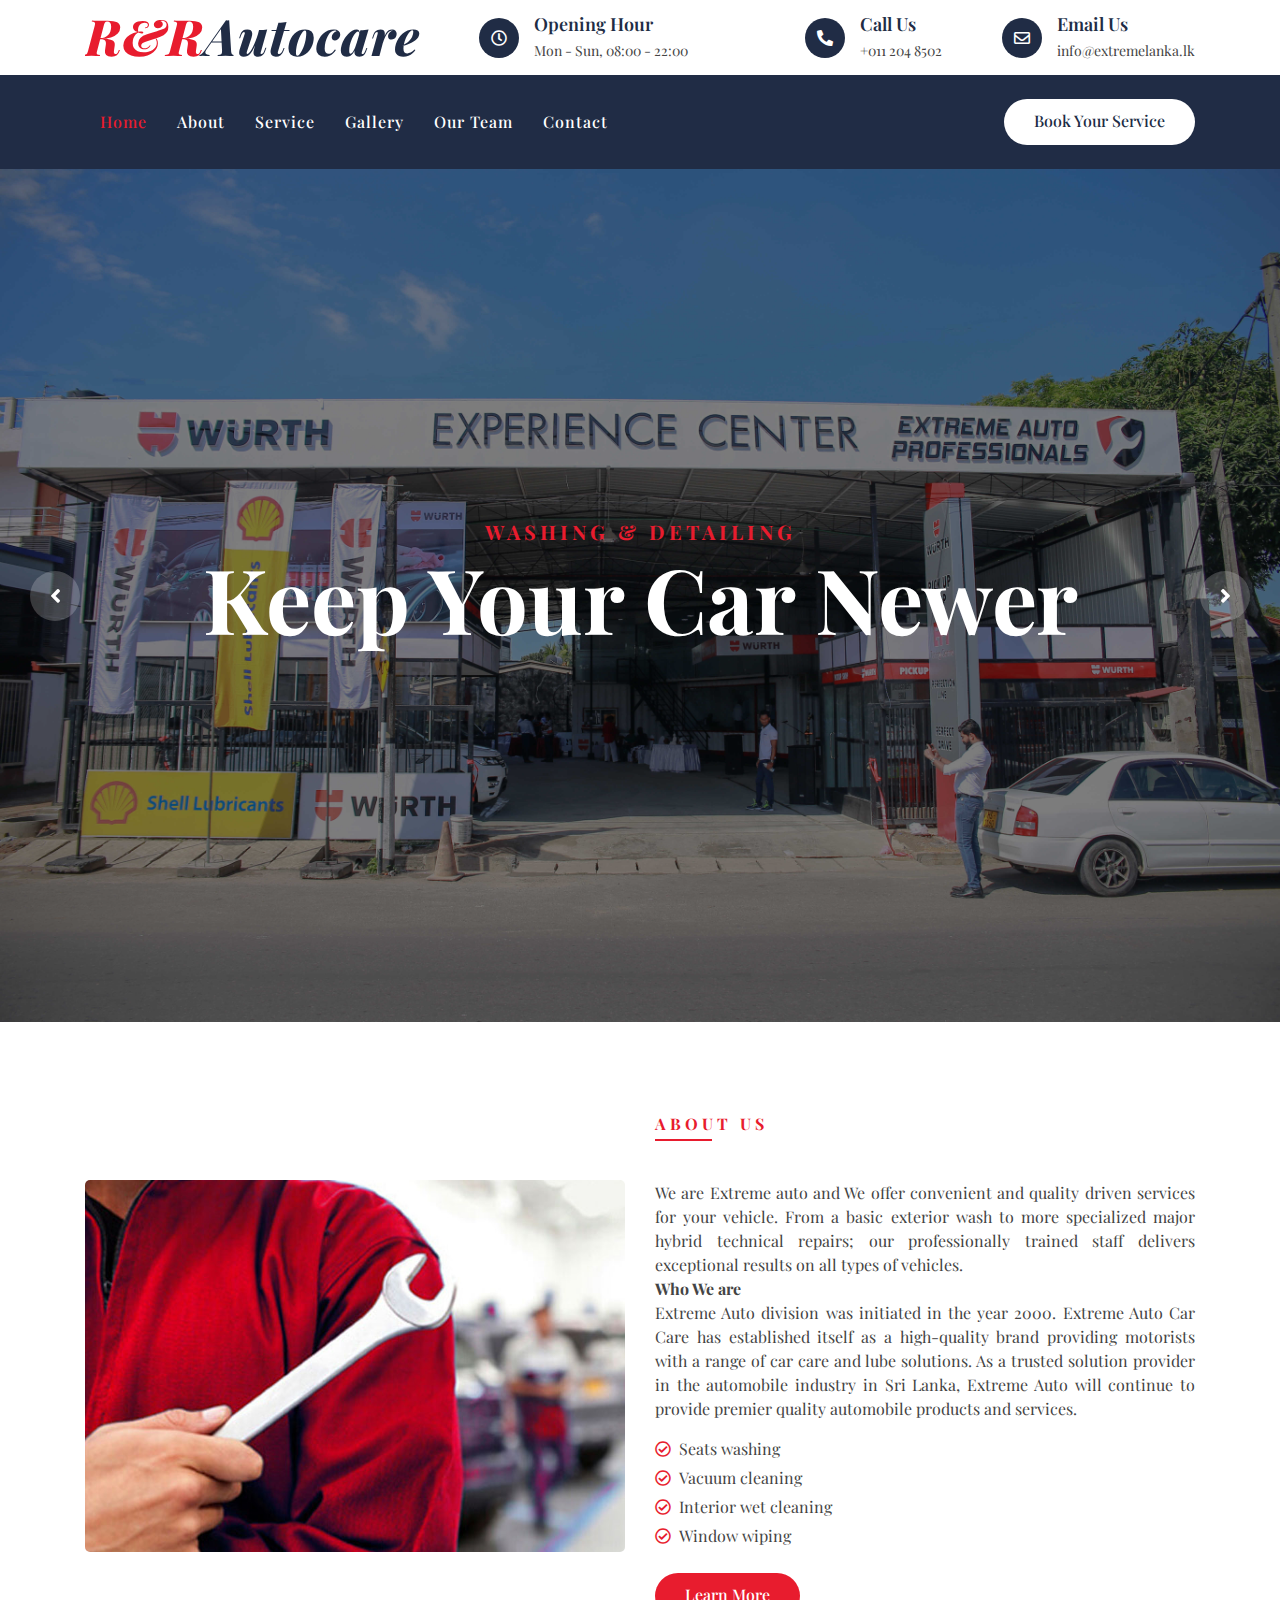
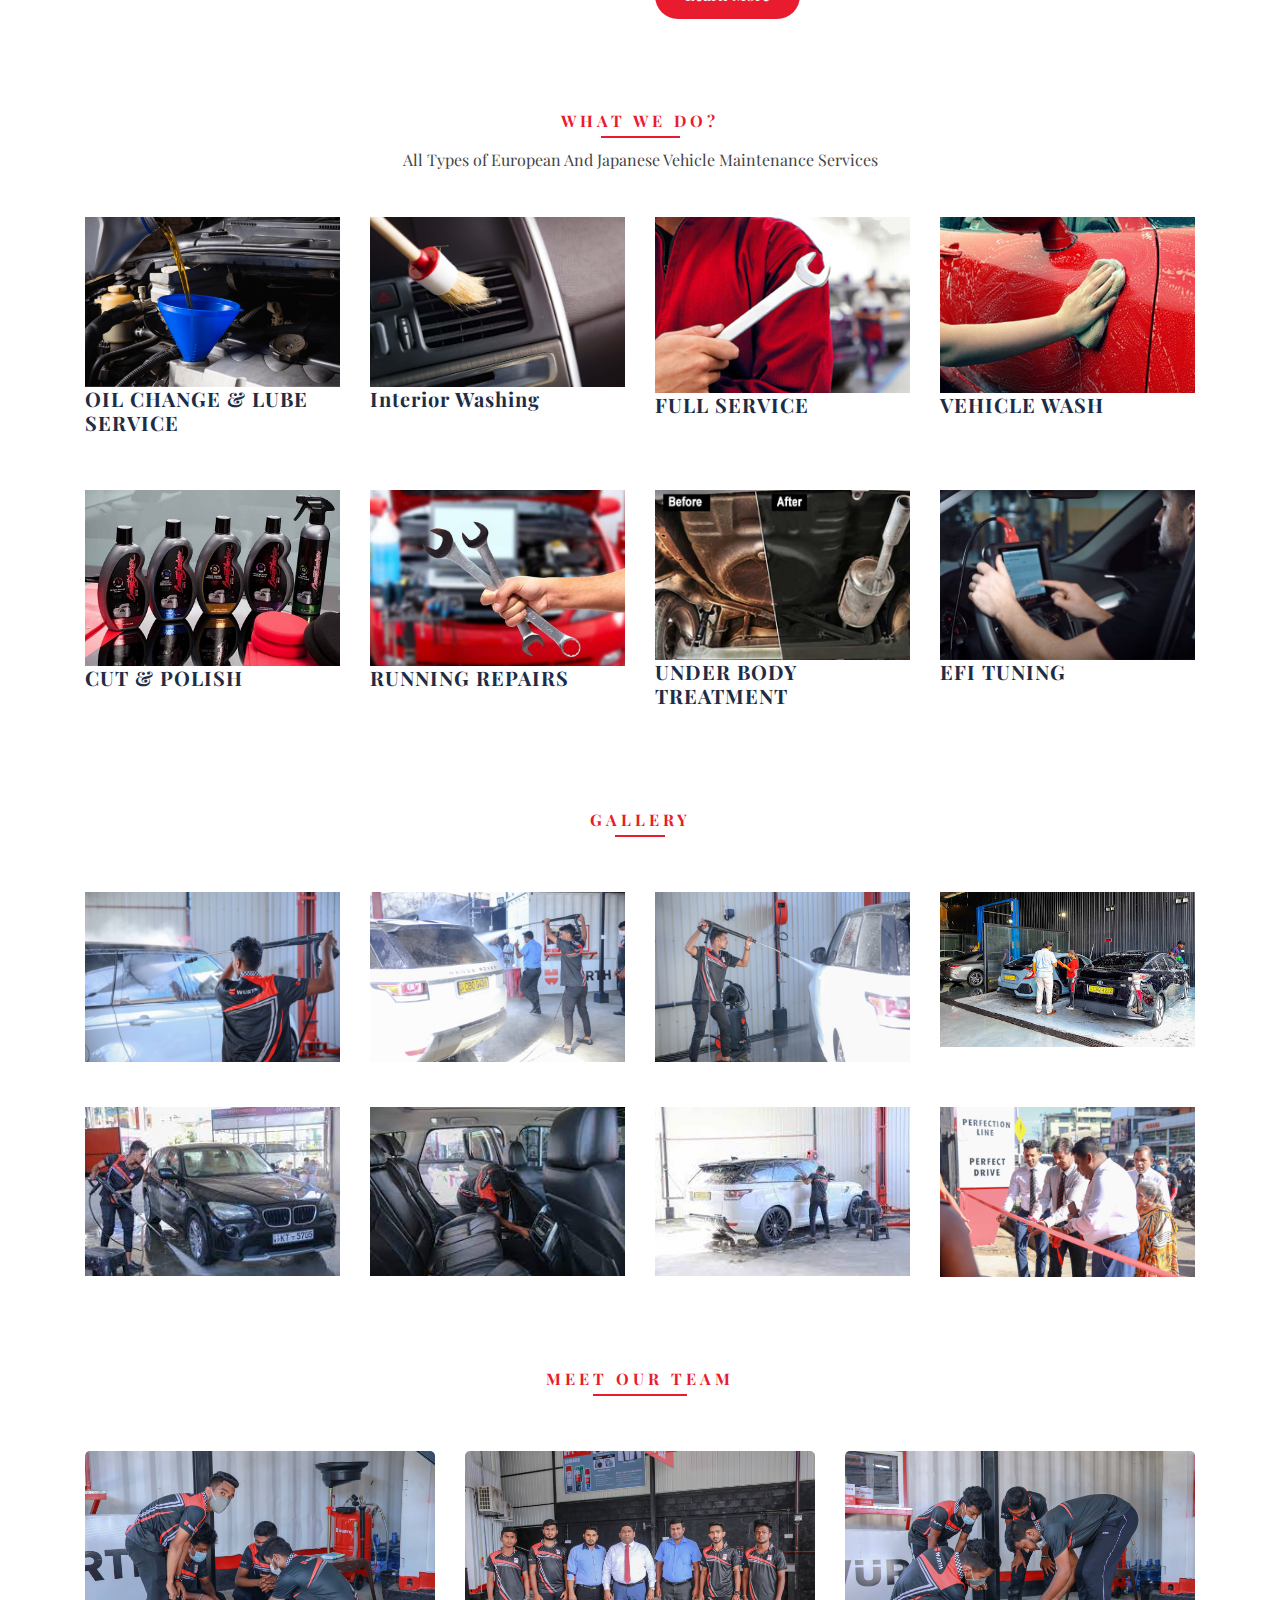
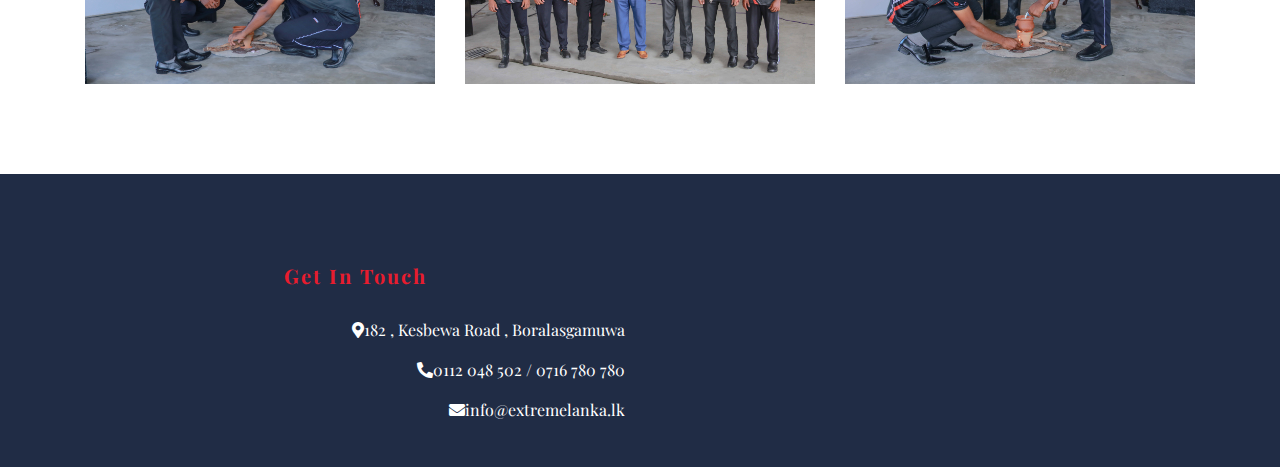
<file: app/public/index.html>
<!DOCTYPE html>
<html lang="en">
    <head>
        <meta charset="utf-8">
        <title>R&R Autocare - Car Wash Management System</title>
        <meta content="width=device-width, initial-scale=1.0" name="viewport">
        <meta content="Free Website Template" name="keywords">
        <meta content="Free Website Template" name="description">

        <!-- Favicon -->
        <link href="img/favicon.ico" rel="icon">

        <!-- Google Font -->
        <link href="https://fonts.googleapis.com/css2?family=Playfair+Display&display=swap" rel="stylesheet"> 
        
        <!-- CSS Libraries -->
        <link href="https://stackpath.bootstrapcdn.com/bootstrap/4.4.1/css/bootstrap.min.css" rel="stylesheet">
        <link href="https://cdnjs.cloudflare.com/ajax/libs/font-awesome/5.10.0/css/all.min.css" rel="stylesheet">
        <link href="lib/flaticon/font/flaticon.css" rel="stylesheet">
        <link href="lib/animate/animate.min.css" rel="stylesheet">
        <link href="lib/owlcarousel/assets/owl.carousel.min.css" rel="stylesheet">

        <!-- Template Stylesheet -->
        <link href="css/style.css" rel="stylesheet">
    </head>

    <body>
        <!-- Top Bar Start -->
        <div class="top-bar">
            <div class="container">
                <div class="row align-items-center">
                    <div class="col-lg-4 col-md-12">
                        <div class="logo">
                            <a href="index.html">
                                <h1>R&R<span>Autocare</span></h1>
                            </a>
                        </div>
                    </div>
                    <div class="col-lg-8 col-md-7 d-none d-lg-block">
                        <div class="row">
                            <div class="col-4">
                                <div class="top-bar-item">
                                    <div class="top-bar-icon">
                                        <i class="far fa-clock"></i>
                                    </div>
                                    <div class="top-bar-text">
                                        <h3>Opening Hour</h3>
                                        <p>Mon - Sun, 08:00 - 22:00</p>
                                    </div>
                                </div>
                            </div>
                            <div class="col-4">
                                <div class="top-bar-item">
                                    <div class="top-bar-icon">
                                        <i class="fa fa-phone-alt"></i>
                                    </div>
                                    <div class="top-bar-text">
                                        <h3>Call Us</h3>
                                        <p>+011 204 8502</p>
                                    </div>
                                </div>
                            </div>
                            <div class="col-4">
                                <div class="top-bar-item">
                                    <div class="top-bar-icon">
                                        <i class="far fa-envelope"></i>
                                    </div>
                                    <div class="top-bar-text">
                                        <h3>Email Us</h3>
                                        <p>info@extremelanka.lk</p>
                                    </div>
                                </div>
                            </div>
                        </div>
                    </div>
                </div>
            </div>
        </div>
        <!-- Top Bar End -->

        <!-- Nav Bar Start -->
        <div class="nav-bar">
            <div class="container">
                <nav class="navbar navbar-expand-lg bg-dark navbar-dark">
                    <a href="#" class="navbar-brand">MENU</a>
                    <button type="button" class="navbar-toggler" data-toggle="collapse" data-target="#navbarCollapse">
                        <span class="navbar-toggler-icon"></span>
                    </button>

                    <div class="collapse navbar-collapse justify-content-between" id="navbarCollapse">
                        <div class="navbar-nav mr-auto">
                            <a href="index.html" class="nav-item nav-link active">Home</a>
                            <a href="about.html" class="nav-item nav-link">About</a>
                            <a href="service.html" class="nav-item nav-link">Service</a>
                            <a href="gallery.html" class="nav-item nav-link">Gallery</a>
                            <a href="our_team.html" class="nav-item nav-link">Our Team</a>
                            <a href="contact.html" class="nav-item nav-link">Contact</a>
                        </div>
                        <div class="ml-auto">
                            <a class="btn btn-custom" href="lastone/index2.php">Book Your Service</a>
                        </div>
                    </div>
                </nav>
            </div>
        </div>
        <!-- Nav Bar End -->


        <!-- Carousel Start -->
        <div class="carousel">
            <div class="container-fluid">
                <div class="owl-carousel">
                    <div class="carousel-item">
                        <div class="carousel-img">
                            <img src="img/frontview.jpg" alt="Image">
                        </div>
                        <div class="carousel-text">
                            <h3>Washing & Detailing</h3>
                            <h1>Keep your Car Newer</h1>
                       
                        </div>
                    </div>
                    <div class="carousel-item">
                        <div class="carousel-img">
                            <img src="img/frontview-2.jpg" alt="Image">
                        </div>
                        <div class="carousel-text">
                            <h3>Washing & Detailing</h3>
                            <h1>Quality service for you</h1>
                      
                        </div>
                    </div>
                    <div class="carousel-item">
                        <div class="carousel-img">
                            <img src="img/frontview-3.jpg" alt="Image">
                        </div>
                        <div class="carousel-text">
                            <h3>Washing & Detailing</h3>
                            <h1>Exterior & Interior Washing</h1>
                    
                        </div>
                    </div>
                </div>
            </div>
        </div>
        <!-- Carousel End -->
        

        <!-- About Start -->
        <div class="about">
            <div class="container">
                <div class="row align-items-center">
                    <div class="col-lg-6">
                        <div class="about-img">
                            <img src="img/about.jpg" alt="Image">
                        </div>
                    </div>
                    <div class="col-lg-6">
                        <div class="section-header text-left">
                            <p>About Us</p>
                            <!--<h2>car washing and detailing</h2>-->
                        </div>
                        <div class="about-content">
                            <p align="justify">
                                We are Extreme auto and We offer convenient and quality driven services for your vehicle. From a basic exterior wash to more specialized major hybrid technical repairs; our professionally trained staff delivers exceptional results on all types of vehicles.<br>
                                <b>Who We are</b><br>
                                Extreme Auto division was initiated in the year 2000. Extreme Auto Car Care has established itself as a high-quality brand providing motorists with a range of car care and lube solutions. As a trusted solution provider in the automobile industry in Sri Lanka, Extreme Auto will continue to provide premier quality automobile products and services.</p>
                            <ul>
                                <li><i class="far fa-check-circle"></i>Seats washing</li>
                                <li><i class="far fa-check-circle"></i>Vacuum cleaning</li>
                                <li><i class="far fa-check-circle"></i>Interior wet cleaning</li>
                                <li><i class="far fa-check-circle"></i>Window wiping</li>
                            </ul>
                            <a class="btn btn-custom" href="">Learn More</a>
                        </div>
                    </div>
                </div>
            </div>
        </div>
        <!-- About End -->


        <!-- Service Start -->
        <div class="service">
            <div class="container">
                <div class="section-header text-center">
                    <p>What We Do?</p><br>
                    All Types of European And Japanese Vehicle Maintenance Services
                </div>
                <div class="row">
                    <div class="col-lg-3 col-md-6">
                        <div class="service-item">
                            <img src="img/oil.jpg">
                            <h3>OIL CHANGE & LUBE SERVICE</h3>
                        </div>
                    </div>
                    <div class="col-lg-3 col-md-6">
                        <div class="service-item">
                            <img src="img/interior.jpg">
                            <h3>Interior Washing</h3>
                        </div>
                    </div>
                    <div class="col-lg-3 col-md-6">
                        <div class="service-item">
                            <img src="img/features.jpg">
                            <h3>FULL SERVICE</h3>
                        </div>
                    </div>
                    <div class="col-lg-3 col-md-6">
                        <div class="service-item">
                            <img src="img/wash.jpg">
                            <h3>VEHICLE WASH</h3>
                        </div>
                    </div>
                    <div class="col-lg-3 col-md-6">
                        <div class="service-item">
                            <img src="img/service.jpg">
                            <h3>CUT & POLISH</h3>
                        </div>
                    </div>
                    <div class="col-lg-3 col-md-6">
                        <div class="service-item">
                            <img src="img/running.jpg">
                            <h3>RUNNING REPAIRS</h3>
                        </div>
                    </div>
                    <div class="col-lg-3 col-md-6">
                        <div class="service-item">
                            <img src="img/under.jpg">
                            <h3>UNDER BODY TREATMENT</h3>
                        </div>
                    </div>
                    <div class="col-lg-3 col-md-6">
                        <div class="service-item">
                            <img src="img/efi.jpg">
                            <h3>EFI TUNING</h3>
                        </div>
                    </div>
                </div>
            </div>
        </div>
        <!-- Service End -->


        <!-- Gallery Start -->
        <div class="service">
            <div class="container">
                <div class="section-header text-center">
                    <p>Gallery</p>
                </div>
                <div class="row">
                    <div class="col-lg-3 col-md-6">
                        <div class="service-item">
                            <img src="img/gallery1.jpg">
                        </div>
                    </div>
                    <div class="col-lg-3 col-md-6">
                        <div class="service-item">
                            <img src="img/gallery2.jpg">
                        </div>
                    </div>
                    <div class="col-lg-3 col-md-6">
                        <div class="service-item">
                            <img src="img/gallery3.jpg">
                        </div>
                    </div>
                    <div class="col-lg-3 col-md-6">
                        <div class="service-item">
                            <img src="img/gallery4.jpg">
                        </div>
                    </div>
                    <div class="col-lg-3 col-md-6">
                        <div class="service-item">
                            <img src="img/gallery5.jpg">
                        </div>
                    </div>
                    <div class="col-lg-3 col-md-6">
                        <div class="service-item">
                            <img src="img/gallery6.jpg">
                        </div>
                    </div>
                    <div class="col-lg-3 col-md-6">
                        <div class="service-item">
                            <img src="img/gallery7.jpg">
                        </div>
                    </div>
                    <div class="col-lg-3 col-md-7">
                        <div class="service-item">
                            <img src="img/gallery8.jpg">
                        </div>
                    </div>
                </div>
            </div>
        </div>
        <!-- Gallery End -->

        
        
        


        <!-- Team Start -->
        <div class="team">
            <div class="container">
                <div class="section-header text-center">
                    <p>Meet Our Team</p>
                    <!--<h2>Our Engineers & Workers</h2>-->
                </div>
                <div class="row">
                    <div class="col-lg-4 col-md-7">
                        <div class="team-item">
                            <div class="team-img">
                                <img src="img/team-1.jpg" alt="Team Image">
                            </div>
                        </div>
                    </div>
                    <div class="col-lg-4 col-md-7">
                        <div class="team-item">
                            <div class="team-img">
                                <img src="img/team-2.jpg" alt="Team Image">
                            </div>
                        </div>
                    </div>
                    <div class="col-lg-4 col-md-7">
                        <div class="team-item">
                            <div class="team-img">
                                <img src="img/team-3.jpg" alt="Team Image">
                            </div>
                        </div>
                    </div>
                </div>
            </div>
        </div>
        <!-- Team End -->
        
        
        

        <!-- Footer Start -->
        <div class="footer">
            <div class="container">
                <div class="row">
                    <div class="col-lg-6 col-md-12">
                        <div class="footer-contact">  
                            <h2  class="text-center">Get In Touch</h2>
                            <p class="text-right"><i class="fa fa-map-marker-alt"></i>182 , Kesbewa Road , Boralasgamuwa</p>
                            <p class="text-right"><i class="fa fa-phone-alt"></i>0112 048 502 / 0716 780 780</p>
                            <p class="text-right"><i class="fa fa-envelope"></i>info@extremelanka.lk</p>
                        </div>
                    </div>
                </div>
            </div>
        </div>
        <!-- Footer End -->
        
        <!-- Back to top button -->
        <a href="#" class="back-to-top"><i class="fa fa-chevron-up"></i></a>
        
        <!-- Pre Loader -->
        <div id="loader" class="show">
            <div class="loader"></div>
        </div>

        <!-- JavaScript Libraries -->
        <script src="https://code.jquery.com/jquery-3.4.1.min.js"></script>
        <script src="https://stackpath.bootstrapcdn.com/bootstrap/4.4.1/js/bootstrap.bundle.min.js"></script>
        <script src="lib/easing/easing.min.js"></script>
        <script src="lib/owlcarousel/owl.carousel.min.js"></script>
        <script src="lib/waypoints/waypoints.min.js"></script>
        <script src="lib/counterup/counterup.min.js"></script>
        
        <!-- Contact Javascript File -->
        <script src="mail/jqBootstrapValidation.min.js"></script>
        <script src="mail/contact.js"></script>

        <!-- Template Javascript -->
        <script src="js/main.js"></script>
    </body>
</html>
</file>
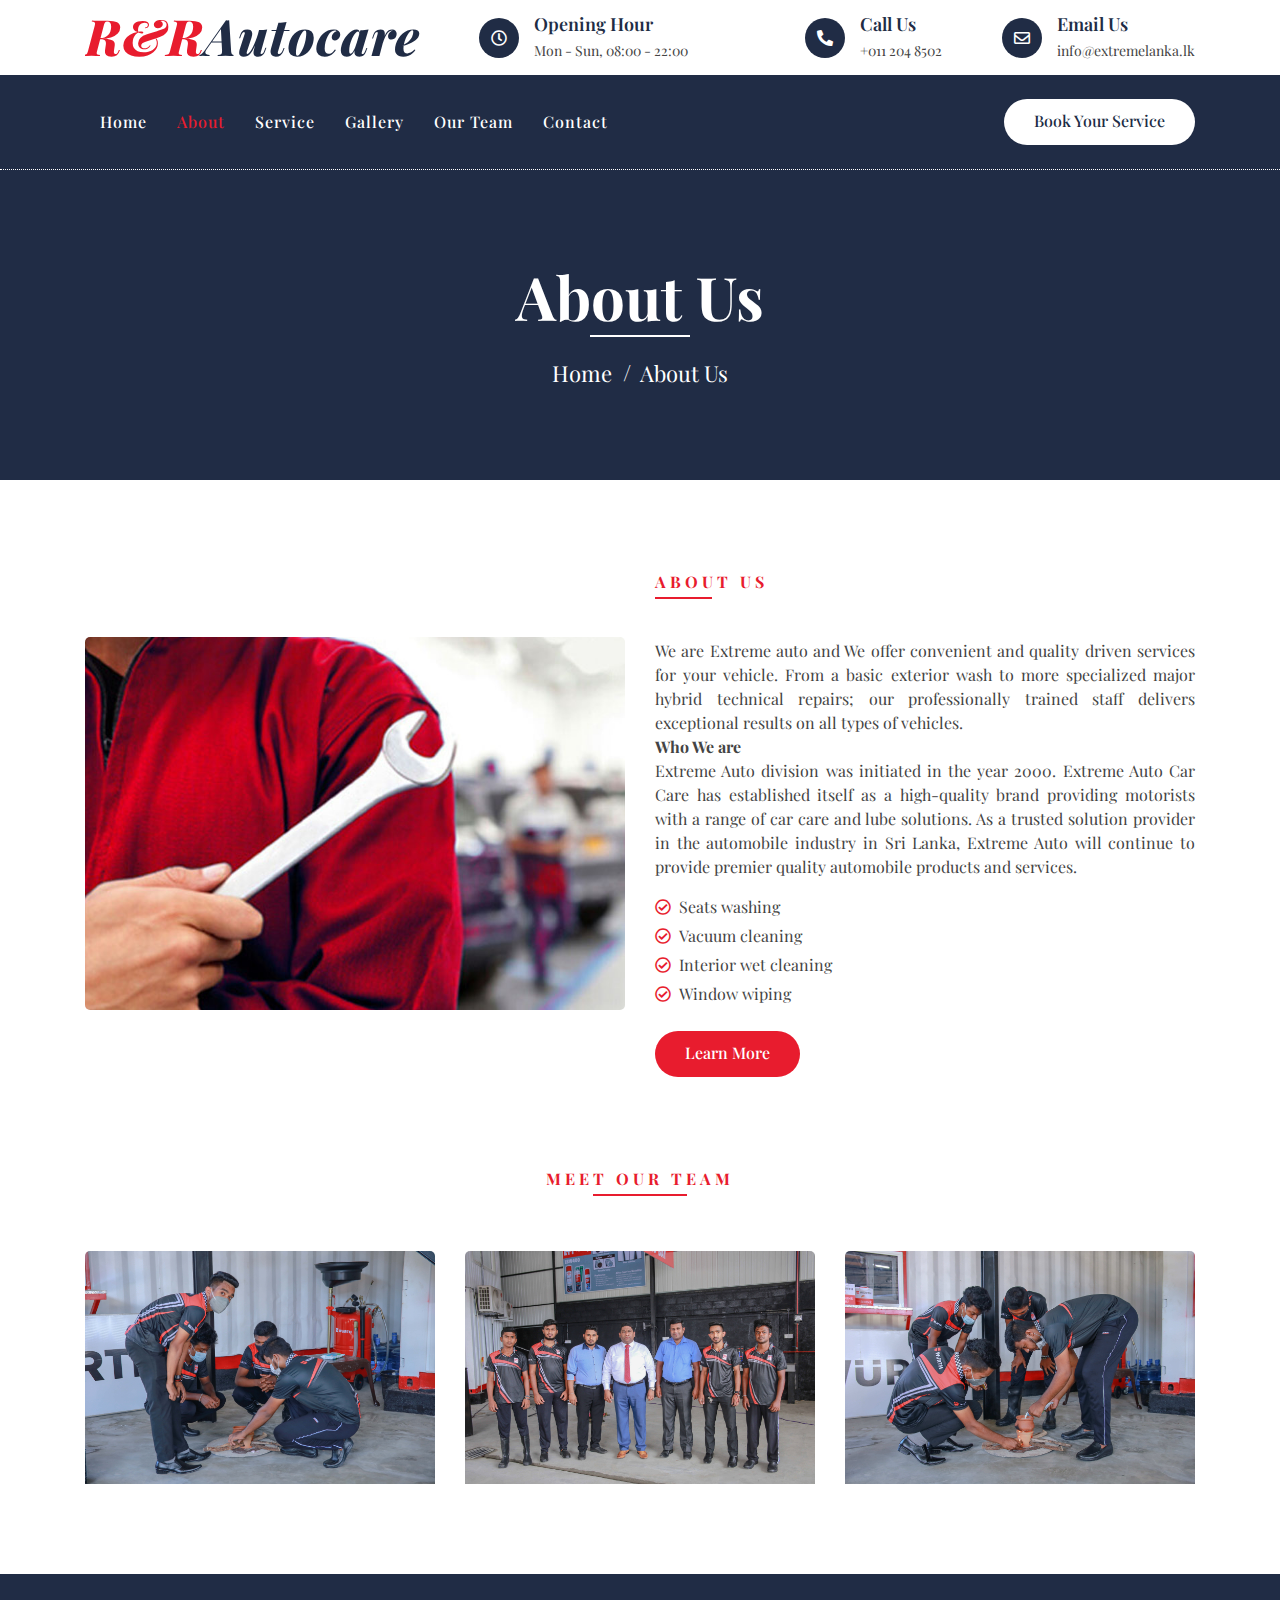
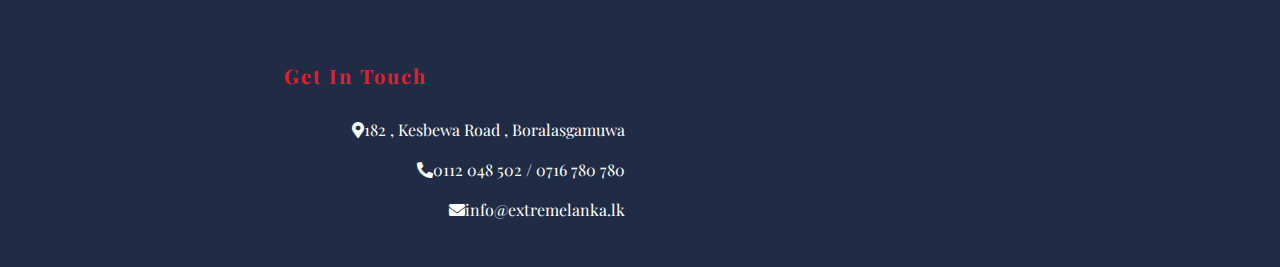
<file: app/public/about.html>
<!DOCTYPE html>
<html lang="en">
    <head>
        <meta charset="utf-8">
        <title>R&R Autocare - Car Wash Management System</title>
        <meta content="width=device-width, initial-scale=1.0" name="viewport">
        <meta content=" Website " name="keywords">
        <meta content=" Website " name="description">

        <!-- Favicon -->
        <link href="img/favicon.ico" rel="icon">

        <!-- Google Font -->
        <link href="https://fonts.googleapis.com/css2?family=Playfair+Display&display=swap" rel="stylesheet"> 
        
        <!-- CSS Libraries -->
        <link href="https://stackpath.bootstrapcdn.com/bootstrap/4.4.1/css/bootstrap.min.css" rel="stylesheet">
        <link href="https://cdnjs.cloudflare.com/ajax/libs/font-awesome/5.10.0/css/all.min.css" rel="stylesheet">
        <link href="lib/flaticon/font/flaticon.css" rel="stylesheet">
        <link href="lib/animate/animate.min.css" rel="stylesheet">
        <link href="lib/owlcarousel/assets/owl.carousel.min.css" rel="stylesheet">

        <!-- Stylesheet -->
        <link href="css/style.css" rel="stylesheet">
    </head>

    <body>
        <!-- Top Bar Start -->
        <div class="top-bar">
            <div class="container">
                <div class="row align-items-center">
                    <div class="col-lg-4 col-md-12">
                        <div class="logo">
                            <a href="index.html">
                                <h1>R&R<span>Autocare</span></h1>
                            </a>
                        </div>
                    </div>
                    <div class="col-lg-8 col-md-7 d-none d-lg-block">
                        <div class="row">
                            <div class="col-4">
                                <div class="top-bar-item">
                                    <div class="top-bar-icon">
                                        <i class="far fa-clock"></i>
                                    </div>
                                    <div class="top-bar-text">
                                        <h3>Opening Hour</h3>
                                        <p>Mon - Sun, 08:00 - 22:00</p>
                                    </div>
                                </div>
                            </div>
                            <div class="col-4">
                                <div class="top-bar-item">
                                    <div class="top-bar-icon">
                                        <i class="fa fa-phone-alt"></i>
                                    </div>
                                    <div class="top-bar-text">
                                        <h3>Call Us</h3>
                                        <p>+011 204 8502</p>
                                    </div>
                                </div>
                            </div>
                            <div class="col-4">
                                <div class="top-bar-item">
                                    <div class="top-bar-icon">
                                        <i class="far fa-envelope"></i>
                                    </div>
                                    <div class="top-bar-text">
                                        <h3>Email Us</h3>
                                        <p>info@extremelanka.lk</p>
                                    </div>
                                </div>
                            </div>
                        </div>
                    </div>
                </div>
            </div>
        </div>
        <!-- Top Bar End -->

        <!-- Nav Bar Start -->
        <div class="nav-bar">
            <div class="container">
                <nav class="navbar navbar-expand-lg bg-dark navbar-dark">
                    <a href="#" class="navbar-brand">MENU</a>
                    <button type="button" class="navbar-toggler" data-toggle="collapse" data-target="#navbarCollapse">
                        <span class="navbar-toggler-icon"></span>
                    </button>

                    <div class="collapse navbar-collapse justify-content-between" id="navbarCollapse">
                        <div class="navbar-nav mr-auto">
                            <a href="index.html" class="nav-item nav-link">Home</a>
                            <a href="about.html" class="nav-item nav-link active">About</a>
                            <a href="service.html" class="nav-item nav-link">Service</a>
                            <a href="gallery.html" class="nav-item nav-link">Gallery</a>
                            <a href="our_team.html" class="nav-item nav-link">Our Team</a>
                            <a href="contact.html" class="nav-item nav-link">Contact</a>
                        </div>
                        <div class="ml-auto">
                            <a class="btn btn-custom" href="lastone/index2.php">Book Your Service</a>
                        </div>
                    </div>
                </nav>
            </div>
        </div>
        <!-- Nav Bar End -->

        
        
        <!-- Page Header Start -->
        <div class="page-header">
            <div class="container">
                <div class="row">
                    <div class="col-12">
                        <h2>About Us</h2>
                    </div>
                    <div class="col-12">
                        <a href="">Home</a>
                        <a href="">About Us</a>
                    </div>
                </div>
            </div>
        </div>
        <!-- Page Header End -->
        

        <!-- About Start -->
        <div class="about">
            <div class="container">
                <div class="row align-items-center">
                    <div class="col-lg-6">
                        <div class="about-img">
                            <img src="img/about.jpg" alt="Image">
                        </div>
                    </div>
                    <div class="col-lg-6">
                        <div class="section-header text-left">
                            <p>About Us</p>
                            <!--<h2>car washing and detailing</h2>-->
                        </div>
                        <div class="about-content">
                            <p align="justify">
                                We are Extreme auto and We offer convenient and quality driven services for your vehicle. From a basic exterior wash to more specialized major hybrid technical repairs; our professionally trained staff delivers exceptional results on all types of vehicles.<br>
                                <b>Who We are</b><br>
                                Extreme Auto division was initiated in the year 2000. Extreme Auto Car Care has established itself as a high-quality brand providing motorists with a range of car care and lube solutions. As a trusted solution provider in the automobile industry in Sri Lanka, Extreme Auto will continue to provide premier quality automobile products and services.</p>
                            <ul>
                                <li><i class="far fa-check-circle"></i>Seats washing</li>
                                <li><i class="far fa-check-circle"></i>Vacuum cleaning</li>
                                <li><i class="far fa-check-circle"></i>Interior wet cleaning</li>
                                <li><i class="far fa-check-circle"></i>Window wiping</li>
                            </ul>
                            <a class="btn btn-custom" href="">Learn More</a>
                        </div>
                    </div>
                </div>
            </div>
        </div>
        <!-- About End -->


        <!-- Team Start -->
        <div class="team">
            <div class="container">
                <div class="section-header text-center">
                    <p>Meet Our Team</p>
                    <!--<h2>Our Engineers & Workers</h2>-->
                </div>
                <div class="row">
                    <div class="col-lg-4 col-md-7">
                        <div class="team-item">
                            <div class="team-img">
                                <img src="img/team-1.jpg" alt="Team Image">
                            </div>
                        </div>
                    </div>
                    <div class="col-lg-4 col-md-7">
                        <div class="team-item">
                            <div class="team-img">
                                <img src="img/team-2.jpg" alt="Team Image">
                            </div>
                        </div>
                    </div>
                    <div class="col-lg-4 col-md-7">
                        <div class="team-item">
                            <div class="team-img">
                                <img src="img/team-3.jpg" alt="Team Image">
                            </div>
                        </div>
                    </div>
                </div>
            </div>
        </div>
        <!-- Team End -->


        <!-- Footer Start -->
        <!-- Footer Start -->
        <div class="footer">
            <div class="container">
                <div class="row">
                    <div class="col-lg-6 col-md-12">
                        <div class="footer-contact">  
                            <h2  class="text-center">Get In Touch</h2>
                            <p class="text-right"><i class="fa fa-map-marker-alt"></i>182 , Kesbewa Road , Boralasgamuwa</p>
                            <p class="text-right"><i class="fa fa-phone-alt"></i>0112 048 502 / 0716 780 780</p>
                            <p class="text-right"><i class="fa fa-envelope"></i>info@extremelanka.lk</p>
                        </div>
                    </div>
                </div>
            </div>
        </div>
        <!-- Footer End -->
        <!-- Footer End -->
        
        <!-- Back to top button -->
        <a href="#" class="back-to-top"><i class="fa fa-chevron-up"></i></a>
        
        <!-- Pre Loader -->
        <div id="loader" class="show">
            <div class="loader"></div>
        </div>

        <!-- JavaScript Libraries -->
        <script src="https://code.jquery.com/jquery-3.4.1.min.js"></script>
        <script src="https://stackpath.bootstrapcdn.com/bootstrap/4.4.1/js/bootstrap.bundle.min.js"></script>
        <script src="lib/easing/easing.min.js"></script>
        <script src="lib/owlcarousel/owl.carousel.min.js"></script>
        <script src="lib/waypoints/waypoints.min.js"></script>
        <script src="lib/counterup/counterup.min.js"></script>
        
        <!-- Contact Javascript File -->
        <script src="mail/jqBootstrapValidation.min.js"></script>
        <script src="mail/contact.js"></script>

        <!-- Javascript -->
        <script src="js/main.js"></script>
    </body>
</html>
</file>
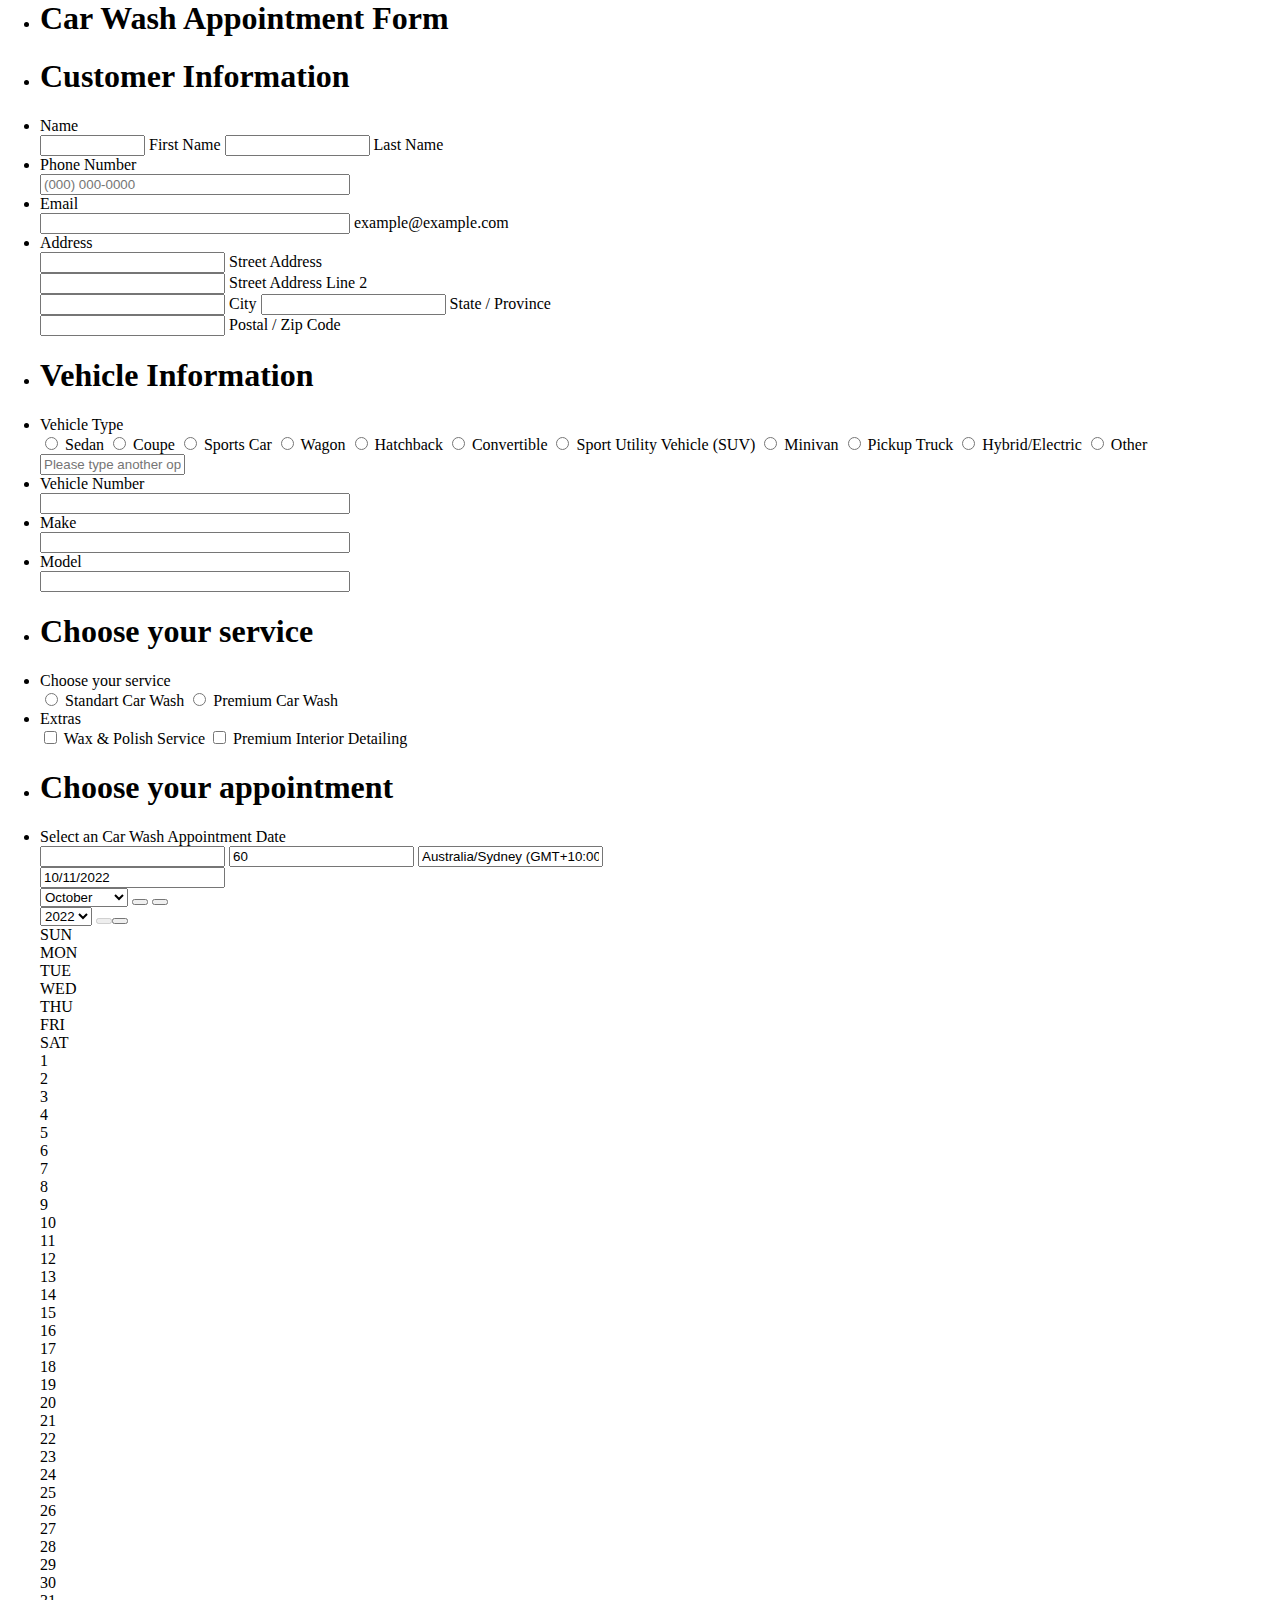
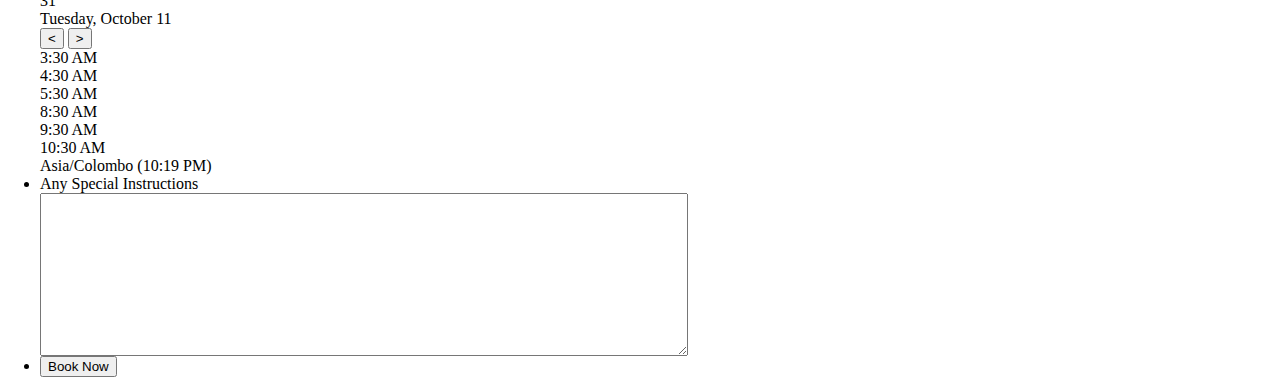
<file: app/public/b.html>
<html lang="en">
  <head>
  <meta charset="utf-8">
  <meta name="viewport" content="width=device-width, initial-scale=1.0, maximum-scale=2.0, user-scalable=1">

  <!-- If a user adds a bookmark of v4 to his/her homescreen, app will be fullscreen -->
  <meta name="apple-mobile-web-app-capable" content="yes">
  <meta name="mobile-web-app-capable" content="yes">
  <meta name="robots" content="noindex, nofollow">
  <link rel="preload" href="https://cdn.jotfor.ms/fonts/circular/fonts/Circular-Book.woff2" as="font" crossorigin="anonymous">
  <link rel="preload" href="https://cdn.jotfor.ms/fonts/circular/fonts/Circular-Light.woff2" as="font" crossorigin="anonymous">
  <link rel="preload" href="https://cdn.jotfor.ms/fonts/circular/fonts/Circular-Medium.woff2" as="font" crossorigin="anonymous">
  <link rel="stylesheet" href="https://cdn.jotfor.ms/fonts/?family=Circular">
  <link rel="stylesheet" type="text/css" href="//moodular.jotform.com/dist/moodular4/moodular.css?2.7.0">
  <script type="text/javascript" async="" src="https://www.google-analytics.com/analytics.js"></script><script async="" src="//www.googletagmanager.com/gtm.js?id=GTM-TDFT5J"></script><script type="text/javascript">window.branding21 = true;</script>
  <link rel="shortcut icon" href="https://cdn.jotfor.ms/assets/img/favicons/favicon-2021-dark.png">
  <script>
  if (window.matchMedia) {
    function updateFavicon(dark) {
      var icon = dark ? 'favicon-2021-dark.png' : 'favicon-2021-light.png';
      document.querySelector('[rel="shortcut icon"]').href = 'https://cdn.jotfor.ms/assets/img/favicons/' + icon;
      }

      updateFavicon(window.matchMedia("(prefers-color-scheme: dark)").matches);
      window.matchMedia("(prefers-color-scheme: dark)").addListener(function (e) {
        updateFavicon(e.matches)
      });
    }
    </script>
              <link rel="stylesheet" type="text/css" href="https://cdn.jotfor.ms/css/styles/payment/payment_styles.css?2.7.0">
              <link rel="stylesheet" type="text/css" href="https://cdn.jotfor.ms/css/styles/payment/payment_feature.css?2.7.0">


      <!-- All theme css files for theme switch -->
      <link rel="stylesheet" type="text/css" href="https://cdn.jotfor.ms/css/styles/form.css?2.7.0" disabled="">
      <link rel="stylesheet" type="text/css" href="https://cdn.jotfor.ms/css/styles/nova.css?2.7.0" disabled="">
      <link rel="stylesheet" type="text/css" href="https://cdn.jotfor.ms/css/styles/buttons.css?2.7.0" disabled="">
      <link rel="stylesheet" type="text/css" href="https://cdn.jotfor.ms/themes/CSS/defaultV2.css?2.7.0">

    <!-- Payment Right Panel CSS Regardless of Form Layout -->
    <link rel="stylesheet" type="text/css" href="https://cdn.jotfor.ms/css/styles/payment/payment_builder.css?2.7.0">

    <!-- CARD FORM SPECIFIC CSS -->
    <script>
    window.__jfrouter = {
      JOTFORM_ENV: 'PRODUCTION',
      APP_PATH: '/build',
      ASSET_PATH: 'https://cdn.jotfor.ms/s/form-builder/7e7a9ce635c',
      VENDOR_ASSET_PATH: 'https://cdn.jotfor.ms/s/vendor/static',
      BASE_URL: 'https://www.jotform.com',
      ACTIVE_ALIAS: 'build',
      ACTIVE_ROUTE: '/build/',
      ACTIVE_APP: 'form-builder',
      INITIAL_ROUTE_PATH: '/222813744647461',
      FULL_PATH: '/build/222813744647461',
      BACKEND_ROUTER: '1',
      IS_HIPAA: '0',
      IS_EU: '0',
      };
      </script>

  <title>R&R Autocare - Car Wash Management System</title>
  <style>
    body { margin: 0; }
    html, body, #root { height: 100%; }
  </style>

  <!--  React portal for card styles, don't remove it -->
  <style class="cardStylesReactPortal"> </style>
  <script async="" src="https://static.hotjar.com/c/hotjar-552450.js?sv=6"></script>
  <script async="" src="https://script.hotjar.com/modules.f0cd1ed70b545da08b60.js" charset="utf-8">
  </script>
  <style type="text/css">iframe#_hjRemoteVarsFrame {display: none !important; width: 1px !important; height: 1px !important; opacity: 0 !important; pointer-events: none !important;}
  </style>
  
  <style>.sacl-button.form-sacl-button{color:#6f6f6f;border:1px solid #e4e4e4;background:#ffffff;box-shadow:none;text-shadow:none;margin:0 8px 0 0}.sacl-button.form-sacl-button:hover{border:1px solid #007aff;color:#007aff;background:#ffffff}.form-pagebreak-next-container{float:right}@media screen and (max-width: 480px){.form-pagebreak-next-container.form-pagebreak-save-container{width:100% !important}.form-pagebreak-next-container.form-pagebreak-save-container .sacl-button.form-sacl-button{width:90%}.form-pagebreak-next-container.form-pagebreak-save-container div.form-sacl-button{margin:0}.form-pagebreak{display:flex;flex-wrap:wrap-reverse}.form-buttons-wrapper .editor-container,.form-pagebreak .editor-container{width:100%}.sacl-button.form-sacl-button{display:block;margin:16px auto !important}}</style>
<style data-styled="active" data-styled-version="5.3.3"></style>
</head>


<body>
<!---->
<ul class="form-section page-section">
    <li id="cid_1" class="form-input-wide" data-type="control_head">
      <div class="form-header-group  header-large">
        <div class="header-text httac htvam">
          <h1 id="header_1" class="form-header" data-component="header">
            Car Wash Appointment Form
          </h1>
        </div>
      </div>
    </li>
    <li id="cid_14" class="form-input-wide" data-type="control_head">
      <div class="form-header-group  header-large">
        <div class="header-text httal htvam">
          <h1 id="header_14" class="form-header" data-component="header">
            Customer Information
          </h1>
        </div>
      </div>
    </li>
    <li class="form-line" data-type="control_fullname" id="id_3">
      <label class="form-label form-label-top form-label-auto" id="label_3" for="first_3"> Name </label>
      <div id="cid_3" class="form-input-wide" data-layout="full">
        <div data-wrapper-react="true">
          <span class="form-sub-label-container" style="vertical-align:top" data-input-type="first">
            <input type="text" id="first_3" name="q3_name[first]" class="form-textbox" data-defaultvalue="" autocomplete="section-input_3 given-name" size="10" value="" data-component="first" aria-labelledby="label_3 sublabel_3_first">
            <label class="form-sub-label" for="first_3" id="sublabel_3_first" style="min-height:13px" aria-hidden="false"> First Name </label>
          </span>
          <span class="form-sub-label-container" style="vertical-align:top" data-input-type="last">
            <input type="text" id="last_3" name="q3_name[last]" class="form-textbox" data-defaultvalue="" autocomplete="section-input_3 family-name" size="15" value="" data-component="last" aria-labelledby="label_3 sublabel_3_last">
            <label class="form-sub-label" for="last_3" id="sublabel_3_last" style="min-height:13px" aria-hidden="false"> Last Name </label>
          </span>
        </div>
      </div>
    </li>
    <li class="form-line form-line-column form-col-1" data-type="control_phone" id="id_5">
      <label class="form-label form-label-top" id="label_5" for="input_5_full"> Phone Number </label>
      <div id="cid_5" class="form-input-wide" data-layout="half">
        <span class="form-sub-label-container" style="vertical-align:top">
          <input type="tel" id="input_5_full" name="q5_phoneNumber[full]" data-type="mask-number" class="mask-phone-number form-textbox validate[Fill Mask]" data-defaultvalue="" autocomplete="section-input_5 tel-national" style="width:310px" data-masked="true" value="" placeholder="(000) 000-0000" data-component="phone" aria-labelledby="label_5" inputmode="text" maskvalue="(###) ###-####">
          <label class="form-sub-label is-empty" for="input_5_full" id="sublabel_5_masked" style="min-height:13px" aria-hidden="false">  </label>
        </span>
      </div>
    </li>
    <li class="form-line form-line-column form-col-2" data-type="control_email" id="id_4">
      <label class="form-label form-label-top" id="label_4" for="input_4"> Email </label>
      <div id="cid_4" class="form-input-wide" data-layout="half">
        <span class="form-sub-label-container" style="vertical-align:top">
          <input type="email" id="input_4" name="q4_email" class="form-textbox validate[Email]" data-defaultvalue="" style="width:310px" size="310" value="" data-component="email" aria-labelledby="label_4 sublabel_input_4">
          <label class="form-sub-label" for="input_4" id="sublabel_input_4" style="min-height:13px" aria-hidden="false"> example@example.com </label>
        </span>
      </div>
    </li>
    <li class="form-line" data-type="control_address" id="id_6">
      <label class="form-label form-label-top form-label-auto" id="label_6" for="input_6_addr_line1"> Address </label>
      <div id="cid_6" class="form-input-wide" data-layout="full">
        <div summary="" class="form-address-table jsTest-addressField">
          <div class="form-address-line-wrapper jsTest-address-line-wrapperField">
            <span class="form-address-line form-address-street-line jsTest-address-lineField">
              <span class="form-sub-label-container" style="vertical-align:top">
                <input type="text" id="input_6_addr_line1" name="q6_address[addr_line1]" class="form-textbox form-address-line" data-defaultvalue="" autocomplete="section-input_6 address-line1" value="" data-component="address_line_1" aria-labelledby="label_6 sublabel_6_addr_line1" required="">
                <label class="form-sub-label" for="input_6_addr_line1" id="sublabel_6_addr_line1" style="min-height:13px" aria-hidden="false"> Street Address </label>
              </span>
            </span>
          </div>
          <div class="form-address-line-wrapper jsTest-address-line-wrapperField">
            <span class="form-address-line form-address-street-line jsTest-address-lineField">
              <span class="form-sub-label-container" style="vertical-align:top">
                <input type="text" id="input_6_addr_line2" name="q6_address[addr_line2]" class="form-textbox form-address-line" data-defaultvalue="" autocomplete="section-input_6 address-line2" value="" data-component="address_line_2" aria-labelledby="label_6 sublabel_6_addr_line2">
                <label class="form-sub-label" for="input_6_addr_line2" id="sublabel_6_addr_line2" style="min-height:13px" aria-hidden="false"> Street Address Line 2 </label>
              </span>
            </span>
          </div>
          <div class="form-address-line-wrapper jsTest-address-line-wrapperField">
            <span class="form-address-line form-address-city-line jsTest-address-lineField ">
              <span class="form-sub-label-container" style="vertical-align:top">
                <input type="text" id="input_6_city" name="q6_address[city]" class="form-textbox form-address-city" data-defaultvalue="" autocomplete="section-input_6 address-level2" value="" data-component="city" aria-labelledby="label_6 sublabel_6_city" required="">
                <label class="form-sub-label" for="input_6_city" id="sublabel_6_city" style="min-height:13px" aria-hidden="false"> City </label>
              </span>
            </span>
            <span class="form-address-line form-address-state-line jsTest-address-lineField ">
              <span class="form-sub-label-container" style="vertical-align:top">
                <input type="text" id="input_6_state" name="q6_address[state]" class="form-textbox form-address-state" data-defaultvalue="" autocomplete="section-input_6 address-level1" value="" data-component="state" aria-labelledby="label_6 sublabel_6_state" required="">
                <label class="form-sub-label" for="input_6_state" id="sublabel_6_state" style="min-height:13px" aria-hidden="false"> State / Province </label>
              </span>
            </span>
          </div>
          <div class="form-address-line-wrapper jsTest-address-line-wrapperField">
            <span class="form-address-line form-address-zip-line jsTest-address-lineField ">
              <span class="form-sub-label-container" style="vertical-align:top">
                <input type="text" id="input_6_postal" name="q6_address[postal]" class="form-textbox form-address-postal" data-defaultvalue="" autocomplete="section-input_6 postal-code" value="" data-component="zip" aria-labelledby="label_6 sublabel_6_postal" required="">
                <label class="form-sub-label" for="input_6_postal" id="sublabel_6_postal" style="min-height:13px" aria-hidden="false"> Postal / Zip Code </label>
              </span>
            </span>
          </div>
        </div>
      </div>
    </li>
    <li id="cid_19" class="form-input-wide" data-type="control_head">
      <div class="form-header-group  header-large">
        <div class="header-text httal htvam">
          <h1 id="header_19" class="form-header" data-component="header">
            Vehicle Information
          </h1>
        </div>
      </div>
    </li>
    <li class="form-line" data-type="control_radio" id="id_8">
      <label class="form-label form-label-top form-label-auto" id="label_8" for="input_8"> Vehicle Type </label>
      <div id="cid_8" class="form-input-wide" data-layout="full">
        <div class="form-multiple-column" data-columncount="2" role="group" aria-labelledby="label_8" data-component="radio">
          <span class="form-radio-item">
            <span class="dragger-item">
            </span>
            <input type="radio" aria-describedby="label_8" class="form-radio" id="input_8_0" name="q8_vehicleType" value="Sedan">
            <label id="label_input_8_0" for="input_8_0"> Sedan </label>
          </span>
          <span class="form-radio-item">
            <span class="dragger-item">
            </span>
            <input type="radio" aria-describedby="label_8" class="form-radio" id="input_8_1" name="q8_vehicleType" value="Coupe">
            <label id="label_input_8_1" for="input_8_1"> Coupe </label>
          </span>
          <span class="form-radio-item" style="clear:left">
            <span class="dragger-item">
            </span>
            <input type="radio" aria-describedby="label_8" class="form-radio" id="input_8_2" name="q8_vehicleType" value="Sports Car">
            <label id="label_input_8_2" for="input_8_2"> Sports Car </label>
          </span>
          <span class="form-radio-item">
            <span class="dragger-item">
            </span>
            <input type="radio" aria-describedby="label_8" class="form-radio" id="input_8_3" name="q8_vehicleType" value="Wagon">
            <label id="label_input_8_3" for="input_8_3"> Wagon </label>
          </span>
          <span class="form-radio-item" style="clear:left">
            <span class="dragger-item">
            </span>
            <input type="radio" aria-describedby="label_8" class="form-radio" id="input_8_4" name="q8_vehicleType" value="Hatchback">
            <label id="label_input_8_4" for="input_8_4"> Hatchback </label>
          </span>
          <span class="form-radio-item">
            <span class="dragger-item">
            </span>
            <input type="radio" aria-describedby="label_8" class="form-radio" id="input_8_5" name="q8_vehicleType" value="Convertible">
            <label id="label_input_8_5" for="input_8_5"> Convertible </label>
          </span>
          <span class="form-radio-item" style="clear:left">
            <span class="dragger-item">
            </span>
            <input type="radio" aria-describedby="label_8" class="form-radio" id="input_8_6" name="q8_vehicleType" value="Sport Utility Vehicle (SUV)">
            <label id="label_input_8_6" for="input_8_6"> Sport Utility Vehicle (SUV) </label>
          </span>
          <span class="form-radio-item">
            <span class="dragger-item">
            </span>
            <input type="radio" aria-describedby="label_8" class="form-radio" id="input_8_7" name="q8_vehicleType" value="Minivan">
            <label id="label_input_8_7" for="input_8_7"> Minivan </label>
          </span>
          <span class="form-radio-item" style="clear:left">
            <span class="dragger-item">
            </span>
            <input type="radio" aria-describedby="label_8" class="form-radio" id="input_8_8" name="q8_vehicleType" value="Pickup Truck">
            <label id="label_input_8_8" for="input_8_8"> Pickup Truck </label>
          </span>
          <span class="form-radio-item">
            <span class="dragger-item">
            </span>
            <input type="radio" aria-describedby="label_8" class="form-radio" id="input_8_9" name="q8_vehicleType" value="Hybrid/Electric">
            <label id="label_input_8_9" for="input_8_9"> Hybrid/Electric </label>
          </span>
          <span class="form-radio-item formRadioOther">
            <input type="radio" class="form-radio-other form-radio" name="q8_vehicleType" id="other_8" value="other" tabindex="0" aria-label="Other">
            <label id="label_other_8" style="text-indent:0" for="other_8"> Other </label>
            <span id="other_8_input" class="other-input-container is-none" style="">
              <input type="text" class="form-radio-other-input form-textbox" name="q8_vehicleType[other]" data-otherhint="Other" size="15" id="input_8" data-placeholder="Please type another option here" placeholder="Please type another option here">
            </span>
          </span>
        </div>
      </div>
    </li>
    <li class="form-line" data-type="control_textbox" id="id_15">
      <label class="form-label form-label-top form-label-auto" id="label_15" for="input_15"> Vehicle Number </label>
      <div id="cid_15" class="form-input-wide" data-layout="half">
        <input type="text" id="input_15" name="q15_vehicleNumber" data-type="input-textbox" class="form-textbox" data-defaultvalue="" style="width:310px" size="310" value="" data-component="textbox" aria-labelledby="label_15">
      </div>
    </li>
    <li class="form-line" data-type="control_textbox" id="id_9">
      <label class="form-label form-label-top form-label-auto" id="label_9" for="input_9"> Make </label>
      <div id="cid_9" class="form-input-wide" data-layout="half">
        <input type="text" id="input_9" name="q9_make" data-type="input-textbox" class="form-textbox" data-defaultvalue="" style="width:310px" size="310" value="" data-component="textbox" aria-labelledby="label_9">
      </div>
    </li>
    <li class="form-line" data-type="control_textbox" id="id_10">
      <label class="form-label form-label-top form-label-auto" id="label_10" for="input_10"> Model </label>
      <div id="cid_10" class="form-input-wide" data-layout="half">
        <input type="text" id="input_10" name="q10_model" data-type="input-textbox" class="form-textbox" data-defaultvalue="" style="width:310px" size="310" value="" data-component="textbox" aria-labelledby="label_10">
      </div>
    </li>
    <li id="cid_20" class="form-input-wide" data-type="control_head">
      <div class="form-header-group  header-large">
        <div class="header-text httal htvam">
          <h1 id="header_20" class="form-header" data-component="header">
            Choose your service
          </h1>
        </div>
      </div>
    </li>
    <li class="form-line" data-type="control_radio" id="id_17">
      <label class="form-label form-label-top form-label-auto" id="label_17" for="input_17"> Choose your service </label>
      <div id="cid_17" class="form-input-wide" data-layout="full">
        <div class="form-single-column" role="group" aria-labelledby="label_17" data-component="radio">
          <span class="form-radio-item" style="clear:left">
            <span class="dragger-item">
            </span>
            <input type="radio" aria-describedby="label_17" class="form-radio" id="input_17_0" name="q17_chooseYour" value="Standart Car Wash">
            <label id="label_input_17_0" for="input_17_0"> Standart Car Wash </label>
          </span>
          <span class="form-radio-item" style="clear:left">
            <span class="dragger-item">
            </span>
            <input type="radio" aria-describedby="label_17" class="form-radio" id="input_17_1" name="q17_chooseYour" value="Premium Car Wash">
            <label id="label_input_17_1" for="input_17_1"> Premium Car Wash </label>
          </span>
        </div>
      </div>
    </li>
    <li class="form-line" data-type="control_checkbox" id="id_18">
      <label class="form-label form-label-top form-label-auto" id="label_18" for="input_18"> Extras </label>
      <div id="cid_18" class="form-input-wide" data-layout="full">
        <div class="form-single-column" role="group" aria-labelledby="label_18" data-component="checkbox">
          <span class="form-checkbox-item" style="clear:left">
            <span class="dragger-item">
            </span>
            <input type="checkbox" aria-describedby="label_18" class="form-checkbox" id="input_18_0" name="q18_extras[]" value="Wax &amp;amp; Polish Service">
            <label id="label_input_18_0" for="input_18_0"> Wax &amp; Polish Service </label>
          </span>
          <span class="form-checkbox-item" style="clear:left">
            <span class="dragger-item">
            </span>
            <input type="checkbox" aria-describedby="label_18" class="form-checkbox" id="input_18_1" name="q18_extras[]" value="Premium Interior Detailing">
            <label id="label_input_18_1" for="input_18_1"> Premium Interior Detailing </label>
          </span>
        </div>
      </div>
    </li>
    <li id="cid_21" class="form-input-wide" data-type="control_head">
      <div class="form-header-group  header-large">
        <div class="header-text httal htvam">
          <h1 id="header_21" class="form-header" data-component="header">
            Choose your appointment
          </h1>
        </div>
      </div>
    </li>
    <li class="form-line" data-type="control_appointment" id="id_7">
      <label class="form-label form-label-top" id="label_7" for="input_7"> Select an Car Wash Appointment Date </label>
      <div id="cid_7" class="form-input-wide" data-layout="full">
        <div id="input_7" class="appointmentFieldWrapper jfQuestion-fields" data-breakpoint="isNormal" data-breakpoint-offset="336">
          <input class="appointmentFieldInput " name="q7_selectAn7[date]" id="input_7_date">
          <input class="appointmentFieldInput" name="q7_selectAn7[duration]" value="60" id="input_7_duration">
          <input class="appointmentFieldInput" name="q7_selectAn7[timezone]" value="Australia/Sydney (GMT+10:00)" id="input_7_timezone">
          <div class="appointmentField">
    <div class="appointmentFieldContainer">
      <div class="appointmentFieldRow forCalendar">
        <div class="calendar appointmentCalendar">
          <div class="appointmentCalendarContainer">
            
    <div class="selectedDate">
      <input class="currentDate" type="text" value="10/11/2022" style="pointer-events: none;">
    </div>
    
    <div class="monthYearPicker">
      <div class="pickerItem">
        <select class="pickerMonth" data-name="month">
          <option value="0">January</option><option value="1">February</option><option value="2">March</option><option value="3">April</option><option value="4">May</option><option value="5">June</option><option value="6">July</option><option value="7">August</option><option value="8">September</option><option selected="" value="9">October</option><option value="10">November</option><option value="11">December</option>
        </select>
        <button type="button" class="pickerArrow pickerMonthArrow prev" false="" value="8" data-name="month" aria-label="Previous month">
        </button>
        <button type="button" class="pickerArrow pickerMonthArrow next" value="10" data-name="month" aria-label="Next month">
        </button>
      </div>
      <div class="pickerItem">
        <select class="pickerYear" data-name="year">
          <option selected="">2022</option><option>2023</option><option>2024</option><option>2025</option><option>2026</option><option>2027</option><option>2028</option><option>2029</option><option>2030</option><option>2031</option><option>2032</option><option>2033</option><option>2034</option><option>2035</option><option>2036</option><option>2037</option><option>2038</option><option>2039</option><option>2040</option><option>2041</option>
        </select>
        <button type="button" class="pickerArrow pickerYearArrow prev" disabled="" value="2021" data-name="year" aria-label="Previous year">
        </button><button type="button" class="pickerArrow pickerYearArrow next" false="" value="2023" data-name="year" aria-label="Next year">
      </button></div>
    </div>
  
    <div class="appointmentCalendarDays days">
      <div class="daysOfWeek">
        <div class="dayOfWeek sunday">SUN</div><div class="dayOfWeek monday">MON</div><div class="dayOfWeek tuesday">TUE</div><div class="dayOfWeek wednesday">WED</div><div class="dayOfWeek thursday">THU</div><div class="dayOfWeek friday">FRI</div><div class="dayOfWeek saturday">SAT</div>
      </div>
      
    <div class="calendarWeek"><div class="calendarDay precedingDay empty"></div><div class="calendarDay precedingDay empty"></div><div class="calendarDay precedingDay empty"></div><div class="calendarDay precedingDay empty"></div><div class="calendarDay precedingDay empty"></div><div class="calendarDay precedingDay empty"></div><div class="calendarDay isUnavailable" data-value="2022-10-01" role="button" aria-disabled="true">
                      <span class="calendarDayEach">1</span>
                  </div></div><div class="calendarWeek"><div class="calendarDay isUnavailable" data-value="2022-10-02" role="button" aria-disabled="true">
                      <span class="calendarDayEach">2</span>
                  </div><div class="calendarDay isUnavailable" data-value="2022-10-03" role="button" aria-disabled="true">
                      <span class="calendarDayEach">3</span>
                  </div><div class="calendarDay isUnavailable" data-value="2022-10-04" role="button" aria-disabled="true">
                      <span class="calendarDayEach">4</span>
                  </div><div class="calendarDay isUnavailable" data-value="2022-10-05" role="button" aria-disabled="true">
                      <span class="calendarDayEach">5</span>
                  </div><div class="calendarDay isUnavailable" data-value="2022-10-06" role="button" aria-disabled="true">
                      <span class="calendarDayEach">6</span>
                  </div><div class="calendarDay isUnavailable" data-value="2022-10-07" role="button" aria-disabled="true">
                      <span class="calendarDayEach">7</span>
                  </div><div class="calendarDay isUnavailable" data-value="2022-10-08" role="button" aria-disabled="true">
                      <span class="calendarDayEach">8</span>
                  </div></div><div class="calendarWeek"><div class="calendarDay isToday isUnavailable" data-value="2022-10-09" role="button" aria-disabled="true">
                      <span class="calendarDayEach">9</span>
                  </div><div class="calendarDay isUnavailable" data-value="2022-10-10" role="button" aria-disabled="true">
                      <span class="calendarDayEach">10</span>
                  </div><div class="calendarDay isActive" data-value="2022-10-11" role="button" aria-disabled="false">
                      <span class="calendarDayEach">11</span>
                  </div><div class="calendarDay " data-value="2022-10-12" role="button" aria-disabled="false">
                      <span class="calendarDayEach">12</span>
                  </div><div class="calendarDay " data-value="2022-10-13" role="button" aria-disabled="false">
                      <span class="calendarDayEach">13</span>
                  </div><div class="calendarDay " data-value="2022-10-14" role="button" aria-disabled="false">
                      <span class="calendarDayEach">14</span>
                  </div><div class="calendarDay isUnavailable" data-value="2022-10-15" role="button" aria-disabled="true">
                      <span class="calendarDayEach">15</span>
                  </div></div><div class="calendarWeek"><div class="calendarDay isUnavailable" data-value="2022-10-16" role="button" aria-disabled="true">
                      <span class="calendarDayEach">16</span>
                  </div><div class="calendarDay " data-value="2022-10-17" role="button" aria-disabled="false">
                      <span class="calendarDayEach">17</span>
                  </div><div class="calendarDay " data-value="2022-10-18" role="button" aria-disabled="false">
                      <span class="calendarDayEach">18</span>
                  </div><div class="calendarDay " data-value="2022-10-19" role="button" aria-disabled="false">
                      <span class="calendarDayEach">19</span>
                  </div><div class="calendarDay " data-value="2022-10-20" role="button" aria-disabled="false">
                      <span class="calendarDayEach">20</span>
                  </div><div class="calendarDay " data-value="2022-10-21" role="button" aria-disabled="false">
                      <span class="calendarDayEach">21</span>
                  </div><div class="calendarDay isUnavailable" data-value="2022-10-22" role="button" aria-disabled="true">
                      <span class="calendarDayEach">22</span>
                  </div></div><div class="calendarWeek"><div class="calendarDay isUnavailable" data-value="2022-10-23" role="button" aria-disabled="true">
                      <span class="calendarDayEach">23</span>
                  </div><div class="calendarDay " data-value="2022-10-24" role="button" aria-disabled="false">
                      <span class="calendarDayEach">24</span>
                  </div><div class="calendarDay " data-value="2022-10-25" role="button" aria-disabled="false">
                      <span class="calendarDayEach">25</span>
                  </div><div class="calendarDay " data-value="2022-10-26" role="button" aria-disabled="false">
                      <span class="calendarDayEach">26</span>
                  </div><div class="calendarDay " data-value="2022-10-27" role="button" aria-disabled="false">
                      <span class="calendarDayEach">27</span>
                  </div><div class="calendarDay " data-value="2022-10-28" role="button" aria-disabled="false">
                      <span class="calendarDayEach">28</span>
                  </div><div class="calendarDay isUnavailable" data-value="2022-10-29" role="button" aria-disabled="true">
                      <span class="calendarDayEach">29</span>
                  </div></div><div class="calendarWeek"><div class="calendarDay isUnavailable" data-value="2022-10-30" role="button" aria-disabled="true">
                      <span class="calendarDayEach">30</span>
                  </div><div class="calendarDay " data-value="2022-10-31" role="button" aria-disabled="false">
                      <span class="calendarDayEach">31</span>
                  </div><div class="calendarDay trailingDay empty"></div><div class="calendarDay trailingDay empty"></div><div class="calendarDay trailingDay empty"></div><div class="calendarDay trailingDay empty"></div><div class="calendarDay trailingDay empty"></div></div>
  
    </div>
  
          </div>
        </div>
        <div class="appointmentDates">
          <div class="appointmentDateSelect">
            
    <div class="appointmentDate">
      Tuesday, October 11
    </div>
  
            
    <div class="appointmentDayPicker dayPicker">
      <button type="button" class="appointmentDayPickerButton prev" data-value="2022-09-30" aria-label="Previous day">&lt;</button>
      <button type="button" class="appointmentDayPickerButton next" data-value="2022-10-12" aria-label="Next day">&gt;</button>
    </div>
  
          </div>
          <div class="appointmentSlots slots ">
            <div class="appointmentSlotsContainer">
              <div class="appointmentSlot slot " data-value="2022-10-11 3:30 AM" role="button">3:30 AM</div><div class="appointmentSlot slot " data-value="2022-10-11 4:30 AM" role="button">4:30 AM</div><div class="appointmentSlot slot " data-value="2022-10-11 5:30 AM" role="button">5:30 AM</div><div class="appointmentSlot slot " data-value="2022-10-11 8:30 AM" role="button">8:30 AM</div><div class="appointmentSlot slot " data-value="2022-10-11 9:30 AM" role="button">9:30 AM</div><div class="appointmentSlot slot " data-value="2022-10-11 10:30 AM" role="button">10:30 AM</div>
            </div>
          </div>
          <div class="appointmentCalendarTimezone forTimezonePicker">
    <div class="jDropdownWG">
      
  <div id="jDropdownWG-toggler-input_7" class="jDropdownWG-dropdown-toggler ">
    <span class="city-time">Asia/Colombo (10:19 PM)</span>
  </div>
      
    </div>
  </div>
        </div>
      </div>
      
    </div>
  </div>
        </div>
      </div>
    </li>
    <li class="form-line" data-type="control_textarea" id="id_13">
      <label class="form-label form-label-top form-label-auto" id="label_13" for="input_13"> Any Special Instructions </label>
      <div id="cid_13" class="form-input-wide" data-layout="full">
        <textarea id="input_13" class="form-textarea" name="q13_anySpecial" style="width:648px;height:163px" data-component="textarea" aria-labelledby="label_13"></textarea>
      </div>
    </li>
    <li class="form-line" data-type="control_button" id="id_2">
      <div id="cid_2" class="form-input-wide" data-layout="full">
        <div data-align="auto" class="form-buttons-wrapper form-buttons-auto   jsTest-button-wrapperField">
          <button id="input_2" type="submit" class="form-submit-button submit-button jf-form-buttons jsTest-submitField" data-component="button" data-content="">
            Book Now
          </button>
        </div>
      </div>
    </li>
    <li style="display:none">
      Should be Empty:
      <input type="text" name="website" value="">
    </li>
  </ul>
</body>
  </html>
</file>
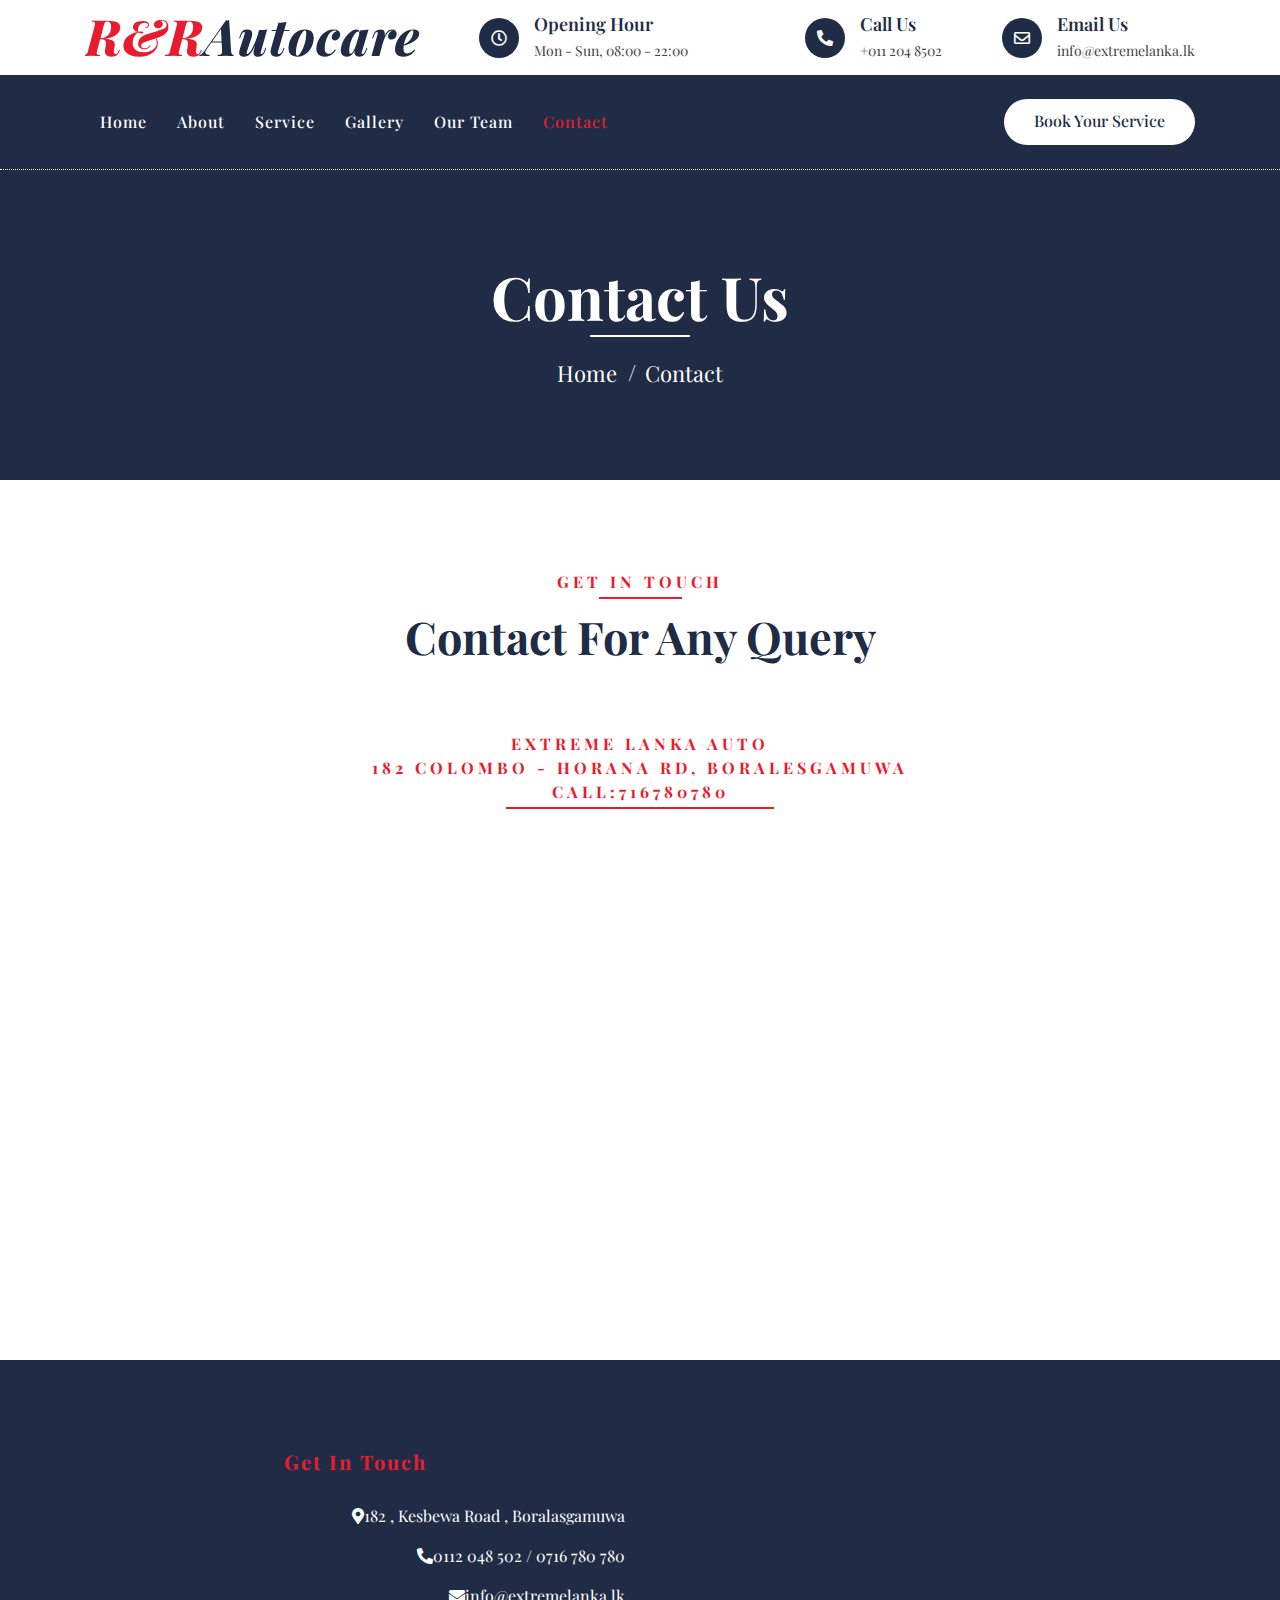
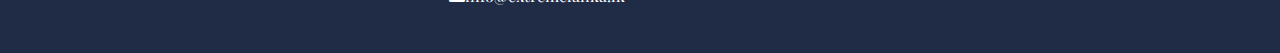
<file: app/public/contact.html>
<!DOCTYPE html>
<html lang="en">
    <head>
        <meta charset="utf-8">
        <title>R&R Autocare - Car Wash Management System</title>
        <meta content="width=device-width, initial-scale=1.0" name="viewport">
        <meta content="Free Website Template" name="keywords">
        <meta content="Free Website Template" name="description">

        <!-- Favicon -->
        <link href="img/favicon.ico" rel="icon">

        <!-- Google Font -->
        <link href="https://fonts.googleapis.com/css2?family=Playfair+Display&display=swap" rel="stylesheet"> 
        
        <!-- CSS Libraries -->
        <link href="https://stackpath.bootstrapcdn.com/bootstrap/4.4.1/css/bootstrap.min.css" rel="stylesheet">
        <link href="https://cdnjs.cloudflare.com/ajax/libs/font-awesome/5.10.0/css/all.min.css" rel="stylesheet">
        <link href="lib/flaticon/font/flaticon.css" rel="stylesheet">
        <link href="lib/animate/animate.min.css" rel="stylesheet">
        <link href="lib/owlcarousel/assets/owl.carousel.min.css" rel="stylesheet">

        <!-- Template Stylesheet -->
        <link href="css/style.css" rel="stylesheet">
    </head>

    <body>
        <!-- Top Bar Start -->
        <div class="top-bar">
            <div class="container">
                <div class="row align-items-center">
                    <div class="col-lg-4 col-md-12">
                        <div class="logo">
                            <a href="index.html">
                                <h1>R&R<span>Autocare</span></h1>
                                <!-- <img src="img/logo.jpg" alt="Logo"> -->
                            </a>
                        </div>
                    </div>
                    <div class="col-lg-8 col-md-7 d-none d-lg-block">
                        <div class="row">
                            <div class="col-4">
                                <div class="top-bar-item">
                                    <div class="top-bar-icon">
                                        <i class="far fa-clock"></i>
                                    </div>
                                    <div class="top-bar-text">
                                        <h3>Opening Hour</h3>
                                        <p>Mon - Sun, 08:00 - 22:00</p>
                                    </div>
                                </div>
                            </div>
                            <div class="col-4">
                                <div class="top-bar-item">
                                    <div class="top-bar-icon">
                                        <i class="fa fa-phone-alt"></i>
                                    </div>
                                    <div class="top-bar-text">
                                        <h3>Call Us</h3>
                                        <p>+011 204 8502</p>
                                    </div>
                                </div>
                            </div>
                            <div class="col-4">
                                <div class="top-bar-item">
                                    <div class="top-bar-icon">
                                        <i class="far fa-envelope"></i>
                                    </div>
                                    <div class="top-bar-text">
                                        <h3>Email Us</h3>
                                        <p>info@extremelanka.lk</p>
                                    </div>
                                </div>
                            </div>
                        </div>
                    </div>
                </div>
            </div>
        </div>
        <!-- Top Bar End -->

        <!-- Nav Bar Start -->
       <div class="nav-bar">
        <div class="container">
            <nav class="navbar navbar-expand-lg bg-dark navbar-dark">
                <a href="#" class="navbar-brand">MENU</a>
                <button type="button" class="navbar-toggler" data-toggle="collapse" data-target="#navbarCollapse">
                    <span class="navbar-toggler-icon"></span>
                </button>

                <div class="collapse navbar-collapse justify-content-between" id="navbarCollapse">
                    <div class="navbar-nav mr-auto">
                        <a href="index.html" class="nav-item nav-link">Home</a>
                        <a href="about.html" class="nav-item nav-link">About</a>
                        <a href="service.html" class="nav-item nav-link">Service</a>
                        <a href="gallery.html" class="nav-item nav-link">Gallery</a>
                        <a href="our_team.html" class="nav-item nav-link">Our Team</a>
                        <a href="contact.html" class="nav-item nav-link active">Contact</a>
                    </div>
                    <div class="ml-auto">
                        <a class="btn btn-custom" href="lastone/index2.php">Book Your Service</a>
                    </div>
                </div>
            </nav>
        </div>
    </div>
    <!-- Nav Bar End -->
        
        
        <!-- Page Header Start -->
        <div class="page-header">
            <div class="container">
                <div class="row">
                    <div class="col-12">
                        <h2>Contact Us</h2>
                    </div>
                    <div class="col-12">
                        <a href="">Home</a>
                        <a href="">Contact</a>
                    </div>
                </div>
            </div>
        </div>
        <!-- Page Header End -->
        
        
        <!-- Contact Start -->
        <div class="contact">
            <div class="container">
                <div class="section-header text-center">
                    <p>Get In Touch</p>
                    <h2>Contact for any query</h2>
                </div>
                <div class="section-header text-center">
                <br>
                <p> extreme lanka Auto <bR> 182 Colombo - Horana Rd, Boralesgamuwa <br> Call:716780780
                <br>
</div>
                    <div class="col-md-12">
                        <iframe src="https://www.google.com/maps/embed?pb=!1m18!1m12!1m3!1d3961.4475799901825!2d79.9035456!3d6.8368191!2m3!1f0!2f0!3f0!3m2!1i1024!2i768!4f13.1!3m3!1m2!1s0x3ae25b3c5a116e01%3A0x6edb7e0741fd8cfc!2sExtreme%20Lanka%20Auto%20(Wurth%20Experience%20Center)!5e0!3m2!1sen!2slk!4v1665256852558!5m2!1sen!2slk" width="600" height="450" style="border:0;" allowfullscreen="" loading="lazy" referrerpolicy="no-referrer-when-downgrade"></iframe>
                    </div>
                </div>
            </div>
        </div>
        <!-- Contact End -->


        <!-- Footer Start -->
        <div class="footer">
            <div class="container">
                <div class="row">
                    <div class="col-lg-6 col-md-12">
                        <div class="footer-contact">  
                            <h2  class="text-center">Get In Touch</h2>
                            <p class="text-right"><i class="fa fa-map-marker-alt"></i>182 , Kesbewa Road , Boralasgamuwa</p>
                            <p class="text-right"><i class="fa fa-phone-alt"></i>0112 048 502 / 0716 780 780</p>
                            <p class="text-right"><i class="fa fa-envelope"></i>info@extremelanka.lk</p>
                        </div>
                    </div>
                </div>
            </div>
        </div>
        <!-- Footer End -->
        
        <!-- Back to top button -->
        <a href="#" class="back-to-top"><i class="fa fa-chevron-up"></i></a>
        
        <!-- Pre Loader -->
        <div id="loader" class="show">
            <div class="loader"></div>
        </div>

        <!-- JavaScript Libraries -->
        <script src="https://code.jquery.com/jquery-3.4.1.min.js"></script>
        <script src="https://stackpath.bootstrapcdn.com/bootstrap/4.4.1/js/bootstrap.bundle.min.js"></script>
        <script src="lib/easing/easing.min.js"></script>
        <script src="lib/owlcarousel/owl.carousel.min.js"></script>
        <script src="lib/waypoints/waypoints.min.js"></script>
        <script src="lib/counterup/counterup.min.js"></script>
        
        <!-- Contact Javascript File -->
        <script src="mail/jqBootstrapValidation.min.js"></script>
        <script src="mail/contact.js"></script>

        <!-- Template Javascript -->
        <script src="js/main.js"></script>
    </body>
</html>
</file>
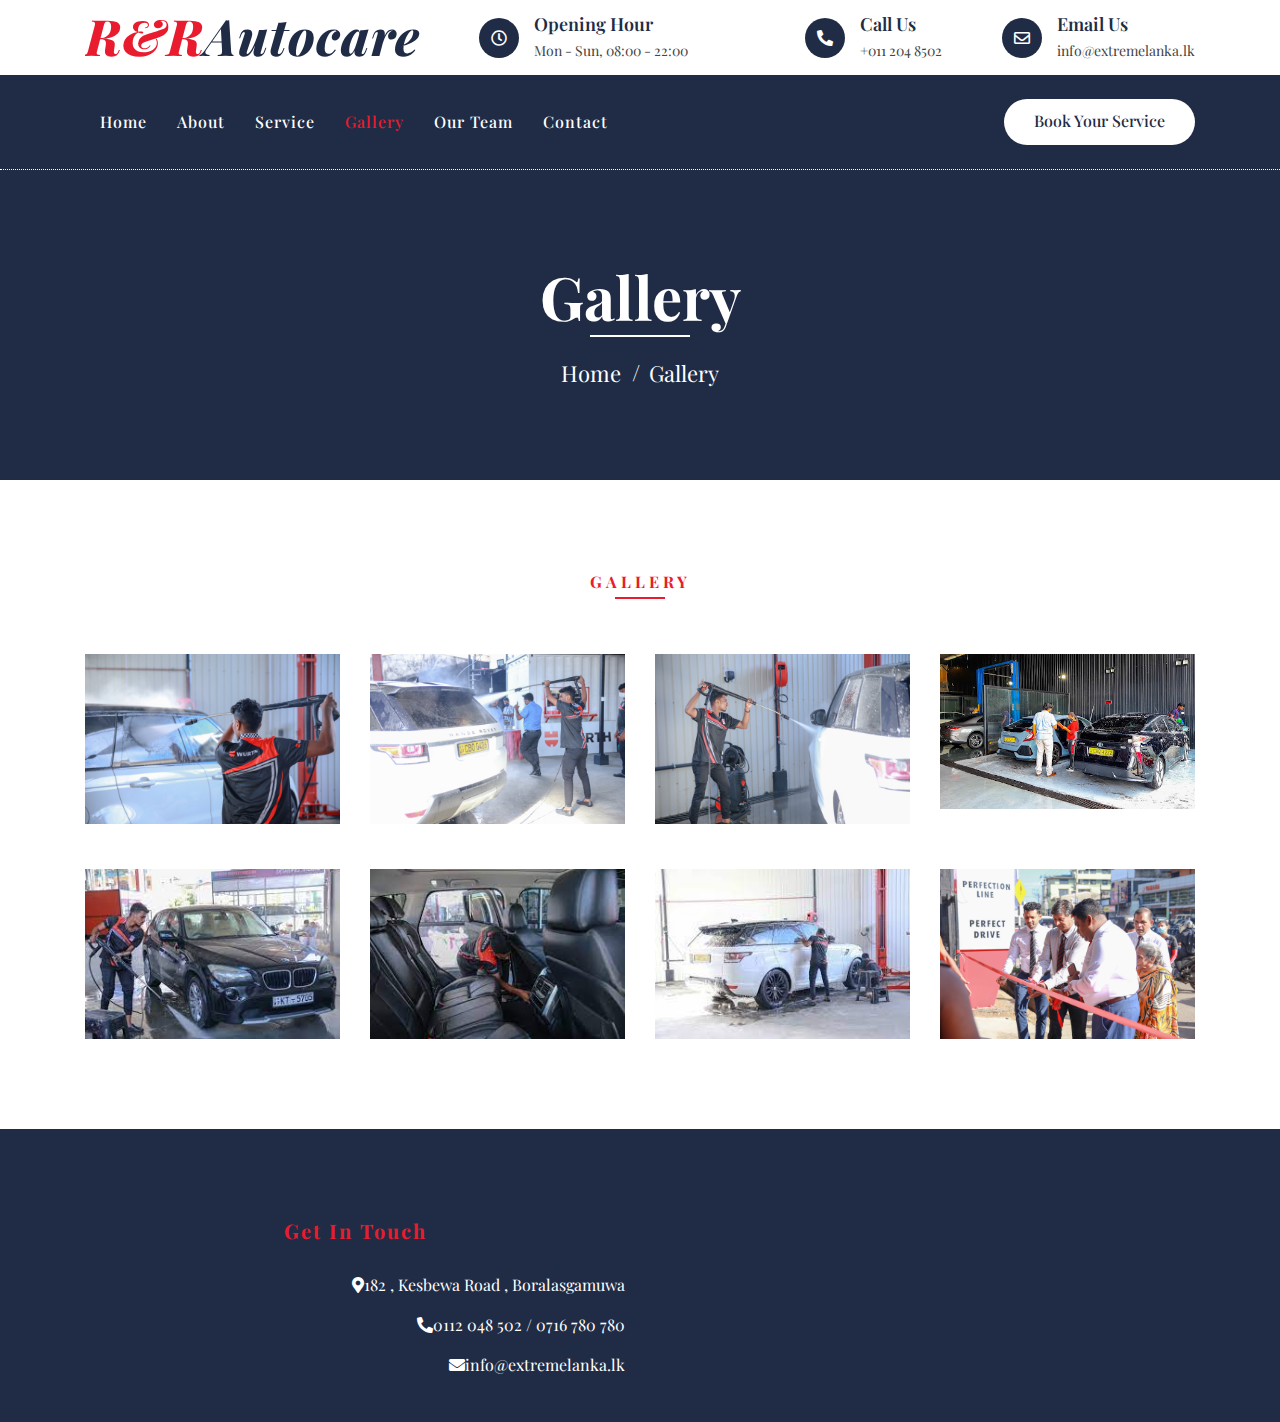
<file: app/public/gallery.html>
<!DOCTYPE html>
<html lang="en">
    <head>
        <meta charset="utf-8">
        <title>R&R Autocare - Car Wash Management System</title>
        <meta content="width=device-width, initial-scale=1.0" name="viewport">
        <meta content="Free Website Template" name="keywords">
        <meta content="Free Website Template" name="description">

        <!-- Favicon -->
        <link href="img/favicon.ico" rel="icon">

        <!-- Google Font -->
        <link href="https://fonts.googleapis.com/css2?family=Playfair+Display&display=swap" rel="stylesheet">
        
        <!-- CSS Libraries -->
        <link href="https://stackpath.bootstrapcdn.com/bootstrap/4.4.1/css/bootstrap.min.css" rel="stylesheet">
        <link href="https://cdnjs.cloudflare.com/ajax/libs/font-awesome/5.10.0/css/all.min.css" rel="stylesheet">
        <link href="lib/flaticon/font/flaticon.css" rel="stylesheet">
        <link href="lib/animate/animate.min.css" rel="stylesheet">
        <link href="lib/owlcarousel/assets/owl.carousel.min.css" rel="stylesheet">

        <!-- Template Stylesheet -->
        <link href="css/style.css" rel="stylesheet">
    </head>

    <body>
        <!-- Top Bar Start -->
        <div class="top-bar">
            <div class="container">
                <div class="row align-items-center">
                    <div class="col-lg-4 col-md-12">
                        <div class="logo">
                            <a href="index.html">
                                <h1>R&R<span>Autocare</span></h1>
                                <!-- <img src="img/logo.jpg" alt="Logo"> -->
                            </a>
                        </div>
                    </div>
                    <div class="col-lg-8 col-md-7 d-none d-lg-block">
                        <div class="row">
                            <div class="col-4">
                                <div class="top-bar-item">
                                    <div class="top-bar-icon">
                                        <i class="far fa-clock"></i>
                                    </div>
                                    <div class="top-bar-text">
                                        <h3>Opening Hour</h3>
                                        <p>Mon - Sun, 08:00 - 22:00</p>
                                    </div>
                                </div>
                            </div>
                            <div class="col-4">
                                <div class="top-bar-item">
                                    <div class="top-bar-icon">
                                        <i class="fa fa-phone-alt"></i>
                                    </div>
                                    <div class="top-bar-text">
                                        <h3>Call Us</h3>
                                        <p>+011 204 8502</p>
                                    </div>
                                </div>
                            </div>
                            <div class="col-4">
                                <div class="top-bar-item">
                                    <div class="top-bar-icon">
                                        <i class="far fa-envelope"></i>
                                    </div>
                                    <div class="top-bar-text">
                                        <h3>Email Us</h3>
                                        <p>info@extremelanka.lk</p>
                                    </div>
                                </div>
                            </div>
                        </div>
                    </div>
                </div>
            </div>
        </div>
        <!-- Top Bar End -->


       <!-- Nav Bar Start -->
       <div class="nav-bar">
        <div class="container">
            <nav class="navbar navbar-expand-lg bg-dark navbar-dark">
                <a href="#" class="navbar-brand">MENU</a>
                <button type="button" class="navbar-toggler" data-toggle="collapse" data-target="#navbarCollapse">
                    <span class="navbar-toggler-icon"></span>
                </button>

                <div class="collapse navbar-collapse justify-content-between" id="navbarCollapse">
                    <div class="navbar-nav mr-auto">
                        <a href="index.html" class="nav-item nav-link">Home</a>
                        <a href="about.html" class="nav-item nav-link">About</a>
                        <a href="service.html" class="nav-item nav-link">Service</a>
                        <a href="gallery.html" class="nav-item nav-link active">Gallery</a>
                        <a href="our_team.html" class="nav-item nav-link">Our Team</a>
                        <a href="contact.html" class="nav-item nav-link">Contact</a>
                    </div>
                    <div class="ml-auto">
                        <a class="btn btn-custom" href="lastone/index2.php">Book Your Service</a>
                    </div>
                </div>
            </nav>
        </div>
    </div>
    <!-- Nav Bar End -->
        
        
        <!-- Page Header Start -->
        <div class="page-header">
            <div class="container">
                <div class="row">
                    <div class="col-12">
                        <h2>Gallery</h2>
                    </div>
                    <div class="col-12">
                        <a href="">Home</a>
                        <a href="">Gallery</a>
                    </div>
                </div>
            </div>
        </div>
        <!-- Page Header End -->
        
        
        <!-- Gallery Start -->
        <div class="service">
            <div class="container">
                <div class="section-header text-center">
                    <p>Gallery</p>
                </div>
                <div class="row">
                    <div class="col-lg-3 col-md-6">
                        <div class="service-item">
                            <img src="img/gallery1.jpg">
                        </div>
                    </div>
                    <div class="col-lg-3 col-md-6">
                        <div class="service-item">
                            <img src="img/gallery2.jpg">
                        </div>
                    </div>
                    <div class="col-lg-3 col-md-6">
                        <div class="service-item">
                            <img src="img/gallery3.jpg">
                        </div>
                    </div>
                    <div class="col-lg-3 col-md-6">
                        <div class="service-item">
                            <img src="img/gallery4.jpg">
                        </div>
                    </div>
                    <div class="col-lg-3 col-md-6">
                        <div class="service-item">
                            <img src="img/gallery5.jpg">
                        </div>
                    </div>
                    <div class="col-lg-3 col-md-6">
                        <div class="service-item">
                            <img src="img/gallery6.jpg">
                        </div>
                    </div>
                    <div class="col-lg-3 col-md-6">
                        <div class="service-item">
                            <img src="img/gallery7.jpg">
                        </div>
                    </div>
                    <div class="col-lg-3 col-md-7">
                        <div class="service-item">
                            <img src="img/gallery8.jpg">
                        </div>
                    </div>
                </div>
            </div>
        </div>
        <!-- Gallery End -->
        
        
        
        <!-- Footer Start -->
        <div class="footer">
            <div class="container">
                <div class="row">
                    <div class="col-lg-6 col-md-12">
                        <div class="footer-contact">  
                            <h2  class="text-center">Get In Touch</h2>
                            <p class="text-right"><i class="fa fa-map-marker-alt"></i>182 , Kesbewa Road , Boralasgamuwa</p>
                            <p class="text-right"><i class="fa fa-phone-alt"></i>0112 048 502 / 0716 780 780</p>
                            <p class="text-right"><i class="fa fa-envelope"></i>info@extremelanka.lk</p>
                        </div>
                    </div>
                </div>
            </div>
        </div>
        <!-- Footer End -->
        
        <!-- Back to top button -->
        <a href="#" class="back-to-top"><i class="fa fa-chevron-up"></i></a>
        
        <!-- Pre Loader -->
        <div id="loader" class="show">
            <div class="loader"></div>
        </div>

        <!-- JavaScript Libraries -->
        <script src="https://code.jquery.com/jquery-3.4.1.min.js"></script>
        <script src="https://stackpath.bootstrapcdn.com/bootstrap/4.4.1/js/bootstrap.bundle.min.js"></script>
        <script src="lib/easing/easing.min.js"></script>
        <script src="lib/owlcarousel/owl.carousel.min.js"></script>
        <script src="lib/waypoints/waypoints.min.js"></script>
        <script src="lib/counterup/counterup.min.js"></script>
        
        <!-- Contact Javascript File -->
        <script src="mail/jqBootstrapValidation.min.js"></script>
        <script src="mail/contact.js"></script>

        <!-- Template Javascript -->
        <script src="js/main.js"></script>
    </body>
</html>
</file>
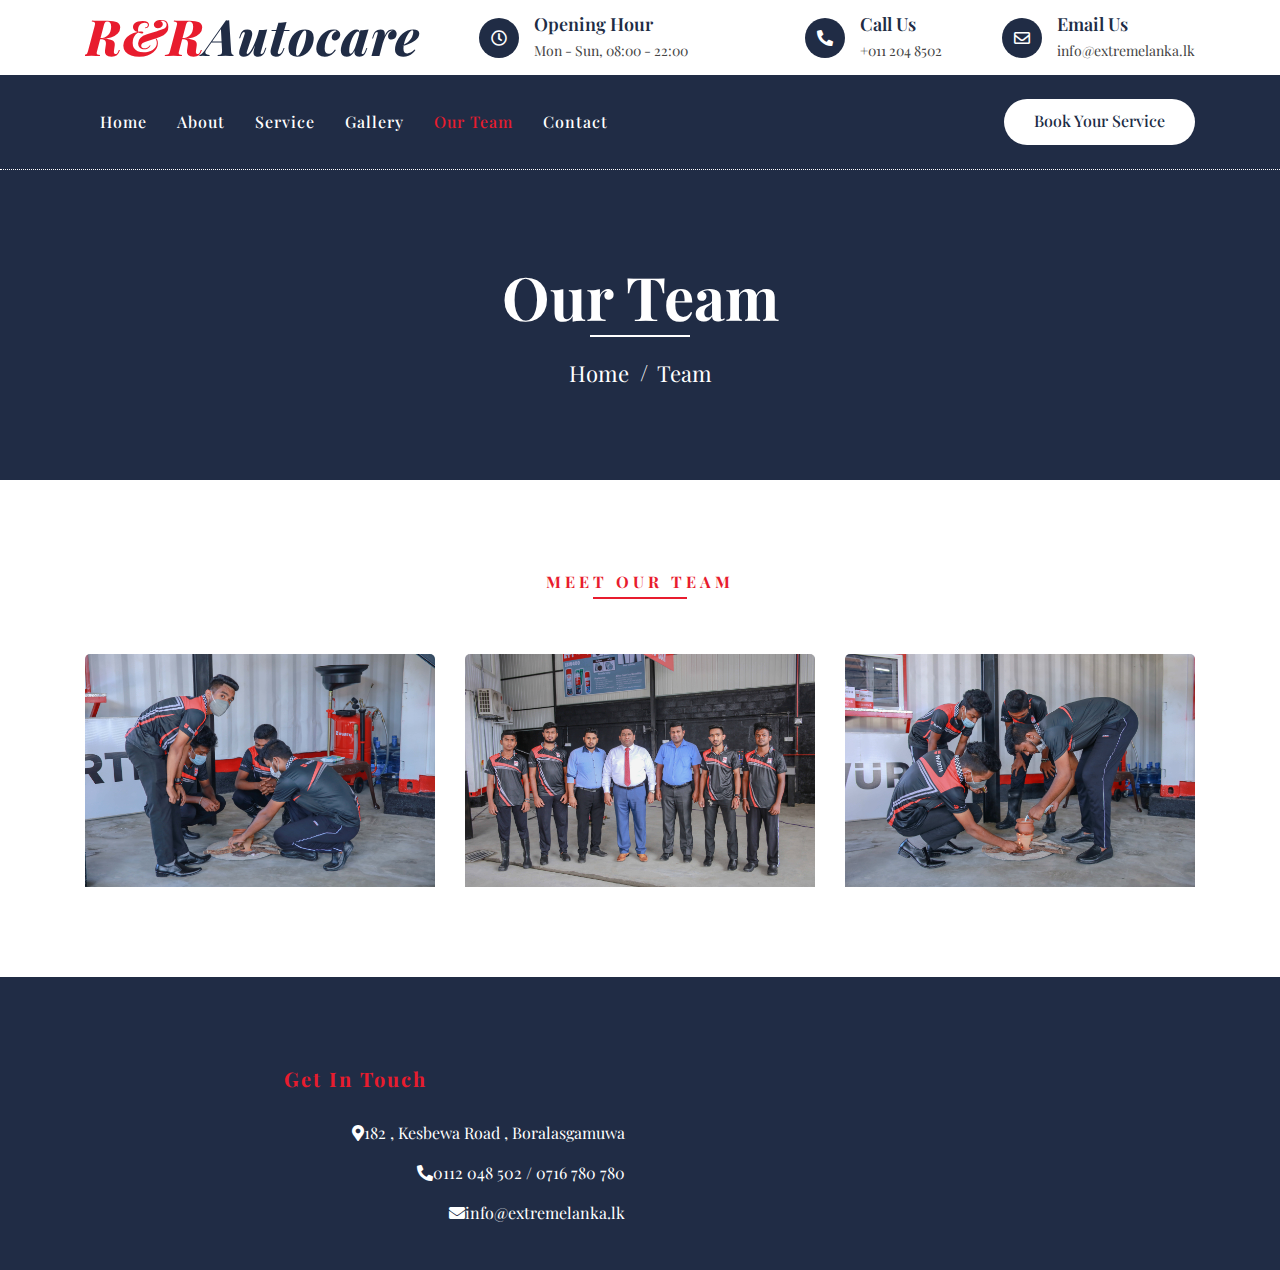
<file: app/public/our_team.html>
<!DOCTYPE html>
<html lang="en">
    <head>
        <meta charset="utf-8">
        <title>R&R Autocare - Car Wash Management System</title>
        <meta content="width=device-width, initial-scale=1.0" name="viewport">
        <meta content="Free Website Template" name="keywords">
        <meta content="Free Website Template" name="description">

        <!-- Favicon -->
        <link href="img/favicon.ico" rel="icon">

        <!-- Google Font -->
        <link href="https://fonts.googleapis.com/css2?family=Playfair+Display&display=swap" rel="stylesheet"> 
        
        <!-- CSS Libraries -->
        <link href="https://stackpath.bootstrapcdn.com/bootstrap/4.4.1/css/bootstrap.min.css" rel="stylesheet">
        <link href="https://cdnjs.cloudflare.com/ajax/libs/font-awesome/5.10.0/css/all.min.css" rel="stylesheet">
        <link href="lib/flaticon/font/flaticon.css" rel="stylesheet">
        <link href="lib/animate/animate.min.css" rel="stylesheet">
        <link href="lib/owlcarousel/assets/owl.carousel.min.css" rel="stylesheet">

        <!-- Template Stylesheet -->
        <link href="css/style.css" rel="stylesheet">
    </head>

    <body>
        <!-- Top Bar Start -->
        <div class="top-bar">
            <div class="container">
                <div class="row align-items-center">
                    <div class="col-lg-4 col-md-12">
                        <div class="logo">
                            <a href="index.html">
                                <h1>R&R<span>Autocare</span></h1>
                                <!-- <img src="img/logo.jpg" alt="Logo"> -->
                            </a>
                        </div>
                    </div>
                    <div class="col-lg-8 col-md-7 d-none d-lg-block">
                        <div class="row">
                            <div class="col-4">
                                <div class="top-bar-item">
                                    <div class="top-bar-icon">
                                        <i class="far fa-clock"></i>
                                    </div>
                                    <div class="top-bar-text">
                                        <h3>Opening Hour</h3>
                                        <p>Mon - Sun, 08:00 - 22:00</p>
                                    </div>
                                </div>
                            </div>
                            <div class="col-4">
                                <div class="top-bar-item">
                                    <div class="top-bar-icon">
                                        <i class="fa fa-phone-alt"></i>
                                    </div>
                                    <div class="top-bar-text">
                                        <h3>Call Us</h3>
                                        <p>+011 204 8502</p>
                                    </div>
                                </div>
                            </div>
                            <div class="col-4">
                                <div class="top-bar-item">
                                    <div class="top-bar-icon">
                                        <i class="far fa-envelope"></i>
                                    </div>
                                    <div class="top-bar-text">
                                        <h3>Email Us</h3>
                                        <p>info@extremelanka.lk</p>
                                    </div>
                                </div>
                            </div>
                        </div>
                    </div>
                </div>
            </div>
        </div>
        <!-- Top Bar End -->


       <!-- Nav Bar Start -->
       <div class="nav-bar">
        <div class="container">
            <nav class="navbar navbar-expand-lg bg-dark navbar-dark">
                <a href="#" class="navbar-brand">MENU</a>
                <button type="button" class="navbar-toggler" data-toggle="collapse" data-target="#navbarCollapse">
                    <span class="navbar-toggler-icon"></span>
                </button>

                <div class="collapse navbar-collapse justify-content-between" id="navbarCollapse">
                    <div class="navbar-nav mr-auto">
                        <a href="index.html" class="nav-item nav-link">Home</a>
                        <a href="about.html" class="nav-item nav-link">About</a>
                        <a href="service.html" class="nav-item nav-link">Service</a>
                        <a href="gallery.html" class="nav-item nav-link">Gallery</a>
                        <a href="our_team.html" class="nav-item nav-link active">Our Team</a>
                        <a href="contact.html" class="nav-item nav-link">Contact</a>
                    </div>
                    <div class="ml-auto">
                        <a class="btn btn-custom" href="lastone/index2.php">Book Your Service</a>
                    </div>
                </div>
            </nav>
        </div>
    </div>
    <!-- Nav Bar End -->
        
        
        <!-- Page Header Start -->
        <div class="page-header">
            <div class="container">
                <div class="row">
                    <div class="col-12">
                        <h2>Our Team</h2>
                    </div>
                    <div class="col-12">
                        <a href="">Home</a>
                        <a href="">Team</a>
                    </div>
                </div>
            </div>
        </div>
        <!-- Page Header End -->
        
        
        <!-- Team Start -->
        <div class="team">
            <div class="container">
                <div class="section-header text-center">
                    <p>Meet Our Team</p>
                    <!--<h2>Our Engineers & Workers</h2>-->
                </div>
                <div class="row">
                    <div class="col-lg-4 col-md-7">
                        <div class="team-item">
                            <div class="team-img">
                                <img src="img/team-1.jpg" alt="Team Image">
                            </div>
                        </div>
                    </div>
                    <div class="col-lg-4 col-md-7">
                        <div class="team-item">
                            <div class="team-img">
                                <img src="img/team-2.jpg" alt="Team Image">
                            </div>
                        </div>
                    </div>
                    <div class="col-lg-4 col-md-7">
                        <div class="team-item">
                            <div class="team-img">
                                <img src="img/team-3.jpg" alt="Team Image">
                            </div>
                        </div>
                    </div>
                </div>
            </div>
        </div>
        <!-- Team End -->
        
        
        <!-- Footer Start -->
        <div class="footer">
            <div class="container">
                <div class="row">
                    <div class="col-lg-6 col-md-12">
                        <div class="footer-contact">  
                            <h2  class="text-center">Get In Touch</h2>
                            <p class="text-right"><i class="fa fa-map-marker-alt"></i>182 , Kesbewa Road , Boralasgamuwa</p>
                            <p class="text-right"><i class="fa fa-phone-alt"></i>0112 048 502 / 0716 780 780</p>
                            <p class="text-right"><i class="fa fa-envelope"></i>info@extremelanka.lk</p>
                        </div>
                    </div>
                </div>
            </div>
        </div>
        <!-- Footer End -->
        
        <!-- Back to top button -->
        <a href="#" class="back-to-top"><i class="fa fa-chevron-up"></i></a>
        
        <!-- Pre Loader -->
        <div id="loader" class="show">
            <div class="loader"></div>
        </div>

        <!-- JavaScript Libraries -->
        <script src="https://code.jquery.com/jquery-3.4.1.min.js"></script>
        <script src="https://stackpath.bootstrapcdn.com/bootstrap/4.4.1/js/bootstrap.bundle.min.js"></script>
        <script src="lib/easing/easing.min.js"></script>
        <script src="lib/owlcarousel/owl.carousel.min.js"></script>
        <script src="lib/waypoints/waypoints.min.js"></script>
        <script src="lib/counterup/counterup.min.js"></script>
        
        <!-- Contact Javascript File -->
        <script src="mail/jqBootstrapValidation.min.js"></script>
        <script src="mail/contact.js"></script>

        <!-- Template Javascript -->
        <script src="js/main.js"></script>
    </body>
</html>
</file>
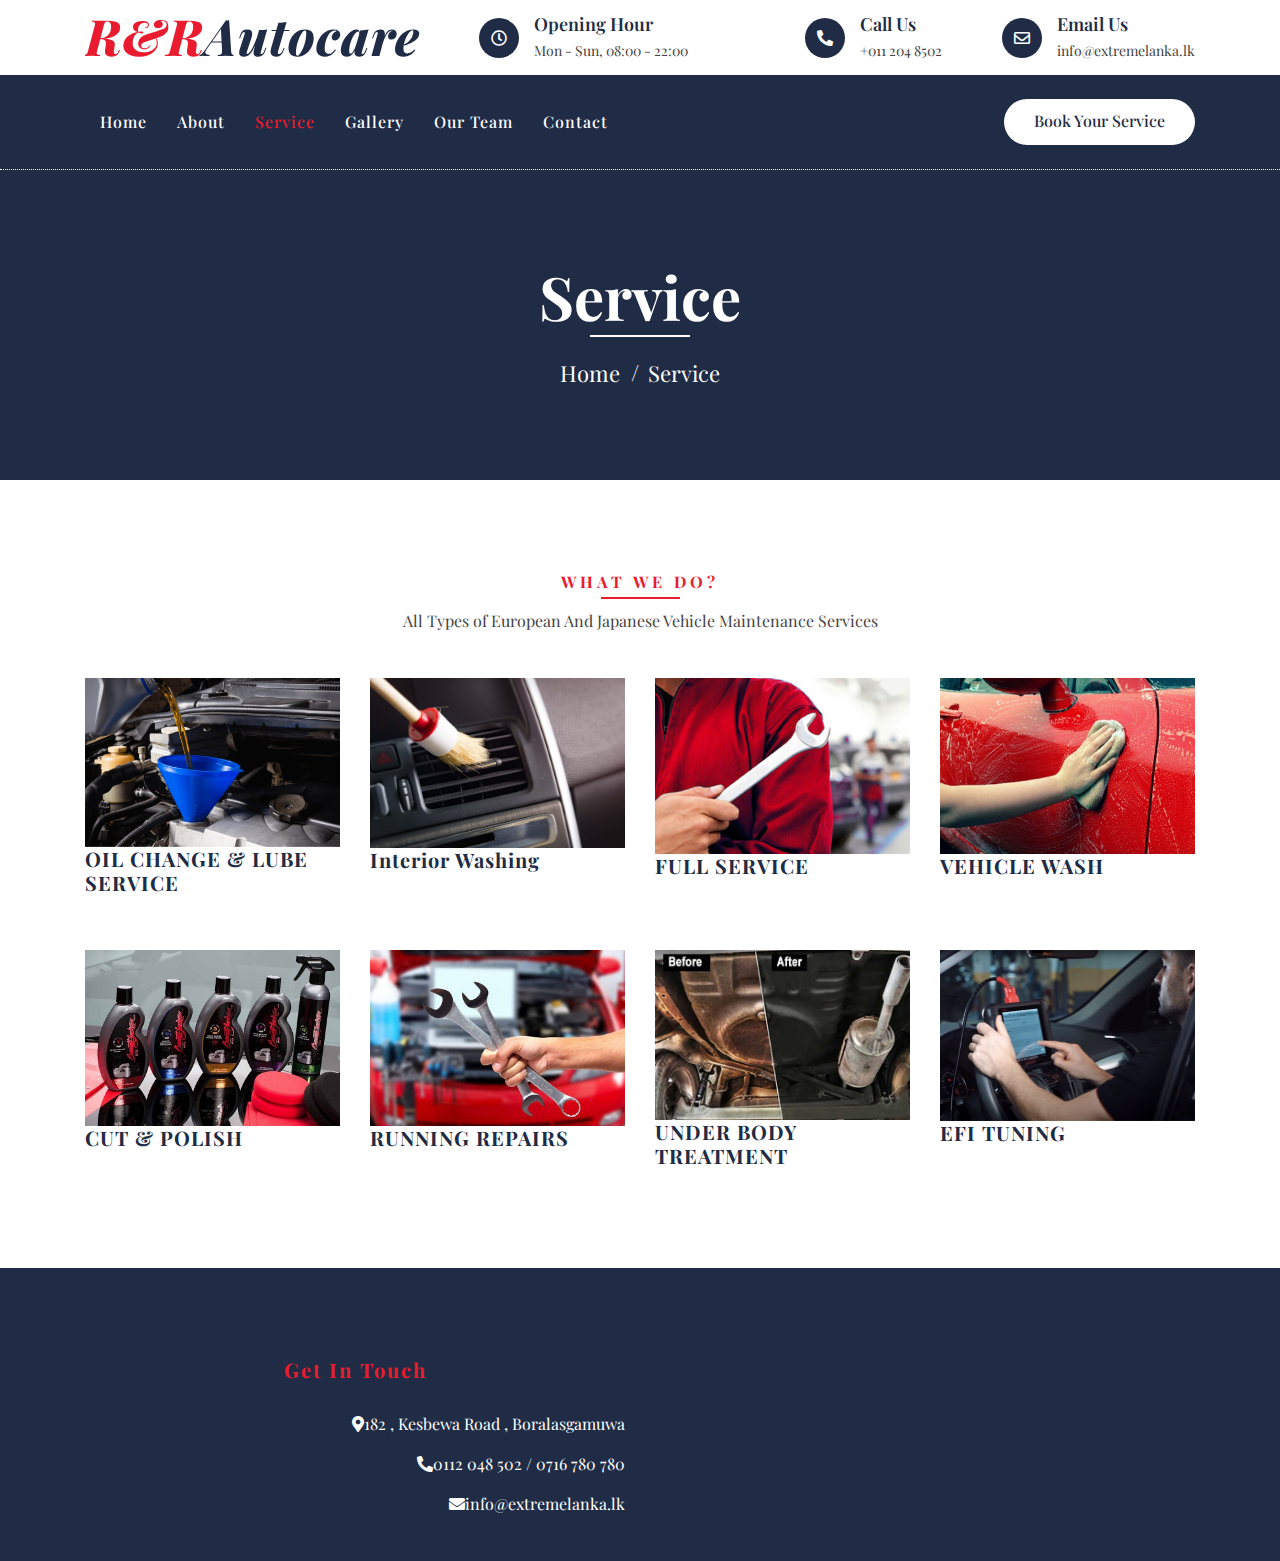
<file: app/public/service.html>
<!DOCTYPE html>
<html lang="en">
    <head>
        <meta charset="utf-8">
        <title>R&R Autocare - Car Wash Management System</title>
        <meta content="width=device-width, initial-scale=1.0" name="viewport">
        <meta content="Free Website Template" name="keywords">
        <meta content="Free Website Template" name="description">

        <!-- Favicon -->
        <link href="img/favicon.ico" rel="icon">

        <!-- Google Font -->
        <link href="https://fonts.googleapis.com/css2?family=Playfair+Display&display=swap" rel="stylesheet">
        
        <!-- CSS Libraries -->
        <link href="https://stackpath.bootstrapcdn.com/bootstrap/4.4.1/css/bootstrap.min.css" rel="stylesheet">
        <link href="https://cdnjs.cloudflare.com/ajax/libs/font-awesome/5.10.0/css/all.min.css" rel="stylesheet">
        <link href="lib/flaticon/font/flaticon.css" rel="stylesheet">
        <link href="lib/animate/animate.min.css" rel="stylesheet">
        <link href="lib/owlcarousel/assets/owl.carousel.min.css" rel="stylesheet">

        <!-- Template Stylesheet -->
        <link href="css/style.css" rel="stylesheet">
    </head>

    <body>
        <!-- Top Bar Start -->
        <div class="top-bar">
            <div class="container">
                <div class="row align-items-center">
                    <div class="col-lg-4 col-md-12">
                        <div class="logo">
                            <a href="index.html">
                                <h1>R&R<span>Autocare</span></h1>
                                <!-- <img src="img/logo.jpg" alt="Logo"> -->
                            </a>
                        </div>
                    </div>
                    <div class="col-lg-8 col-md-7 d-none d-lg-block">
                        <div class="row">
                            <div class="col-4">
                                <div class="top-bar-item">
                                    <div class="top-bar-icon">
                                        <i class="far fa-clock"></i>
                                    </div>
                                    <div class="top-bar-text">
                                        <h3>Opening Hour</h3>
                                        <p>Mon - Sun, 08:00 - 22:00</p>
                                    </div>
                                </div>
                            </div>
                            <div class="col-4">
                                <div class="top-bar-item">
                                    <div class="top-bar-icon">
                                        <i class="fa fa-phone-alt"></i>
                                    </div>
                                    <div class="top-bar-text">
                                        <h3>Call Us</h3>
                                        <p>+011 204 8502</p>
                                    </div>
                                </div>
                            </div>
                            <div class="col-4">
                                <div class="top-bar-item">
                                    <div class="top-bar-icon">
                                        <i class="far fa-envelope"></i>
                                    </div>
                                    <div class="top-bar-text">
                                        <h3>Email Us</h3>
                                        <p>info@extremelanka.lk</p>
                                    </div>
                                </div>
                            </div>
                        </div>
                    </div>
                </div>
            </div>
        </div>
        <!-- Top Bar End -->

        <!-- Nav Bar Start -->
        <div class="nav-bar">
            <div class="container">
                <nav class="navbar navbar-expand-lg bg-dark navbar-dark">
                    <a href="#" class="navbar-brand">MENU</a>
                    <button type="button" class="navbar-toggler" data-toggle="collapse" data-target="#navbarCollapse">
                        <span class="navbar-toggler-icon"></span>
                    </button>

                    <div class="collapse navbar-collapse justify-content-between" id="navbarCollapse">
                        <div class="navbar-nav mr-auto">
                            <a href="index.html" class="nav-item nav-link">Home</a>
                            <a href="about.html" class="nav-item nav-link">About</a>
                            <a href="service.html" class="nav-item nav-link active">Service</a>
                            <a href="gallery.html" class="nav-item nav-link">Gallery</a>
                            <a href="our_team.html" class="nav-item nav-link">Our Team</a>
                            <a href="contact.html" class="nav-item nav-link">Contact</a>
                        </div>
                        <div class="ml-auto">
                            <a class="btn btn-custom" href="lastone/index2.php">Book Your Service</a>
                        </div>
                    </div>
                </nav>
            </div>
        </div>
        <!-- Nav Bar End -->

        
        
        <!-- Page Header Start -->
        <div class="page-header">
            <div class="container">
                <div class="row">
                    <div class="col-12">
                        <h2>Service</h2>
                    </div>
                    <div class="col-12">
                        <a href="">Home</a>
                        <a href="">Service</a>
                    </div>
                </div>
            </div>
        </div>
        <!-- Page Header End -->
        
        
        <!-- Service Start -->
        <div class="service">
            <div class="container">
                <div class="section-header text-center">
                    <p>What We Do?</p><br>
                    All Types of European And Japanese Vehicle Maintenance Services
                </div>
                <div class="row">
                    <div class="col-lg-3 col-md-6">
                        <div class="service-item">
                            <img src="img/oil.jpg">
                            <h3>OIL CHANGE & LUBE SERVICE</h3>
                        </div>
                    </div>
                    <div class="col-lg-3 col-md-6">
                        <div class="service-item">
                            <img src="img/interior.jpg">
                            <h3>Interior Washing</h3>
                        </div>
                    </div>
                    <div class="col-lg-3 col-md-6">
                        <div class="service-item">
                            <img src="img/features.jpg">
                            <h3>FULL SERVICE</h3>
                        </div>
                    </div>
                    <div class="col-lg-3 col-md-6">
                        <div class="service-item">
                            <img src="img/wash.jpg">
                            <h3>VEHICLE WASH</h3>
                        </div>
                    </div>
                    <div class="col-lg-3 col-md-6">
                        <div class="service-item">
                            <img src="img/service.jpg">
                            <h3>CUT & POLISH</h3>
                        </div>
                    </div>
                    <div class="col-lg-3 col-md-6">
                        <div class="service-item">
                            <img src="img/running.jpg">
                            <h3>RUNNING REPAIRS</h3>
                        </div>
                    </div>
                    <div class="col-lg-3 col-md-6">
                        <div class="service-item">
                            <img src="img/under.jpg">
                            <h3>UNDER BODY TREATMENT</h3>
                        </div>
                    </div>
                    <div class="col-lg-3 col-md-6">
                        <div class="service-item">
                            <img src="img/efi.jpg">
                            <h3>EFI TUNING</h3>
                        </div>
                    </div>
                </div>
            </div>
        </div>
        <!-- Service End -->
        
        
        

        <!-- Footer Start -->
       <!-- Footer Start -->
       <div class="footer">
        <div class="container">
            <div class="row">
                <div class="col-lg-6 col-md-12">
                    <div class="footer-contact">  
                        <h2  class="text-center">Get In Touch</h2>
                        <p class="text-right"><i class="fa fa-map-marker-alt"></i>182 , Kesbewa Road , Boralasgamuwa</p>
                        <p class="text-right"><i class="fa fa-phone-alt"></i>0112 048 502 / 0716 780 780</p>
                        <p class="text-right"><i class="fa fa-envelope"></i>info@extremelanka.lk</p>
                    </div>
                </div>
            </div>
        </div>
    </div>
    <!-- Footer End -->
        
        
        <!-- Back to top button -->
        <a href="#" class="back-to-top"><i class="fa fa-chevron-up"></i></a>
        
        <!-- Pre Loader -->
        <div id="loader" class="show">
            <div class="loader"></div>
        </div>

        <!-- JavaScript Libraries -->
        <script src="https://code.jquery.com/jquery-3.4.1.min.js"></script>
        <script src="https://stackpath.bootstrapcdn.com/bootstrap/4.4.1/js/bootstrap.bundle.min.js"></script>
        <script src="lib/easing/easing.min.js"></script>
        <script src="lib/owlcarousel/owl.carousel.min.js"></script>
        <script src="lib/waypoints/waypoints.min.js"></script>
        <script src="lib/counterup/counterup.min.js"></script>
        
        <!-- Contact Javascript File -->
        <script src="mail/jqBootstrapValidation.min.js"></script>
        <script src="mail/contact.js"></script>

        <!-- Template Javascript -->
        <script src="js/main.js"></script>
    </body>
</html>
</file>
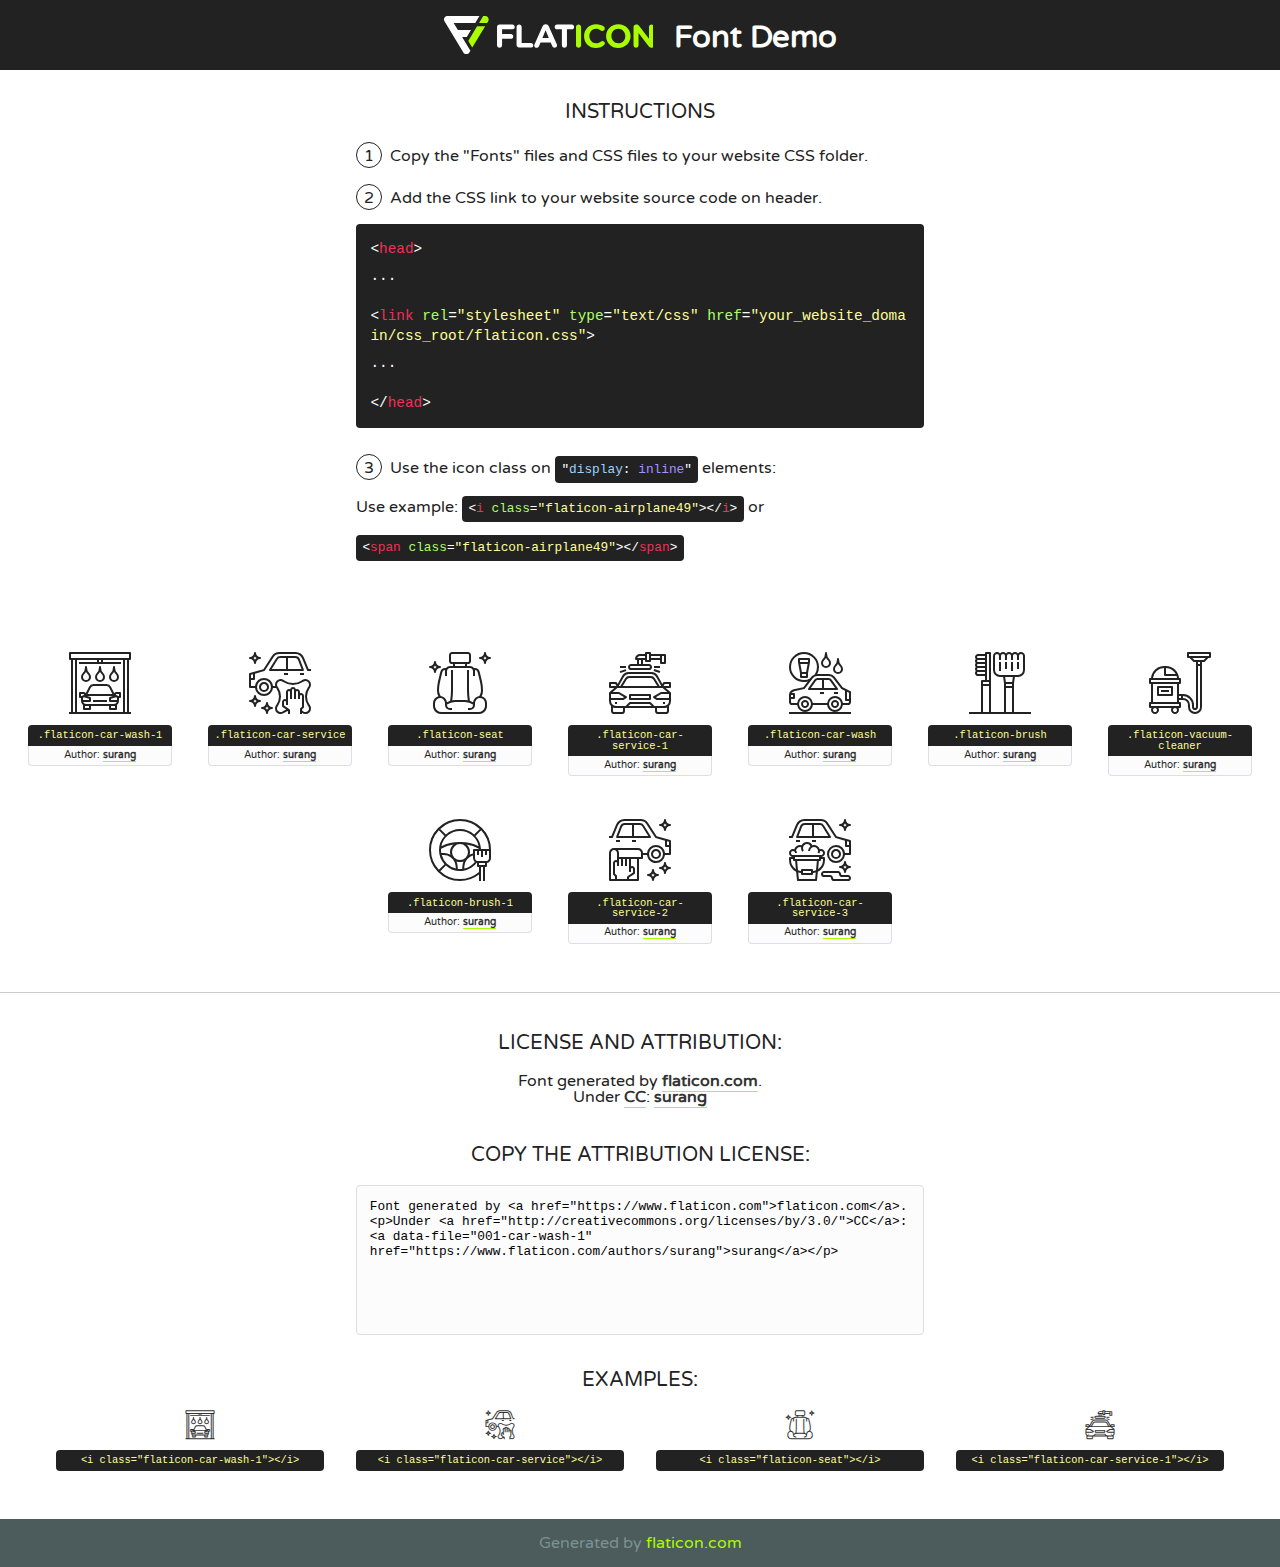
<file: app/public/lib/flaticon/font/flaticon.html>
<!DOCTYPE html>
<!--
  Flaticon icon font: Flaticon
  Creation date: 11/10/2020 08:08
-->
<html>
<!DOCTYPE html>
<html>

<head>
    <title>Flaticon WebFont</title>
    <link href="http://fonts.googleapis.com/css?family=Varela+Round" rel="stylesheet" type="text/css" />
    <link rel="stylesheet" type="text/css" href="flaticon.css">
    <meta charset="UTF-8">
    <style>
    html, body, div, span, applet, object, iframe,
    h1, h2, h3, h4, h5, h6, p, blockquote, pre,
    a, abbr, acronym, address, big, cite, code,
    del, dfn, em, img, ins, kbd, q, s, samp,
    small, strike, strong, sub, sup, tt, var,
    b, u, i, center,
    dl, dt, dd, ol, ul, li,
    fieldset, form, label, legend,
    table, caption, tbody, tfoot, thead, tr, th, td,
    article, aside, canvas, details, embed, 
    figure, figcaption, footer, header, hgroup, 
    menu, nav, output, ruby, section, summary,
    time, mark, audio, video {
        margin: 0;
        padding: 0;
        border: 0;
        font-size: 100%;
        font: inherit;
        vertical-align: baseline;
    }
    /* HTML5 display-role reset for older browsers */
    article, aside, details, figcaption, figure, 
    footer, header, hgroup, menu, nav, section {
        display: block;
    }
    body {
        line-height: 1;
    }
    ol, ul {
        list-style: none;
    }
    blockquote, q {
        quotes: none;
    }
    blockquote:before, blockquote:after,
    q:before, q:after {
        content: '';
        content: none;
    }
    table {
        border-collapse: collapse;
        border-spacing: 0;
    }
    body {
        font-family: 'Varela Round', Helvetica, Arial, sans-serif;
        font-size: 16px;
        color: #222;
    }
    a {
        color: #333;
        border-bottom: 1px solid #a9fd00;
        font-weight: bold;
        text-decoration: none;
    }
    * {
        -moz-box-sizing: border-box;
        -webkit-box-sizing: border-box;
        box-sizing: border-box;
        margin: 0;
        padding: 0;
    }
    [class^="flaticon-"]:before, [class*=" flaticon-"]:before, [class^="flaticon-"]:after, [class*=" flaticon-"]:after {
        font-family: Flaticon;
        font-size: 30px;
        font-style: normal;
        margin-left: 20px;
        color: #333;
    }
    .wrapper {
        max-width: 600px;
        margin: auto;
        padding: 0 1em;
    }
    .title {
        font-size: 1.25em;
        text-align: center;
        margin-bottom: 1em;
        text-transform: uppercase;
    }
    header {
        text-align: center;
        background-color: #222;
        color: #fff;
        padding: 1em;
    }
    header .logo {
        width: 210px;
        height: 38px;
        display: inline-block;
        vertical-align: middle;
        margin-right: 1em;
        border: none;
    }
    header strong {
        font-size: 1.95em;
        font-weight: bold;
        vertical-align: middle;
        margin-top: 5px;
        display: inline-block;
    }
    .demo {
        margin: 2em auto;
        line-height: 1.25em;
    }
    .demo ul li {
        margin-bottom: 1em;
    }
    .demo ul li .num {
        color: #222;
        border-radius: 20px;
        display: inline-block;
        width: 26px;
        padding: 3px;
        height: 26px;
        text-align: center;
        margin-right: 0.5em;
        border: 1px solid #222;
    }
    .demo ul li code {
        background-color: #222;
        border-radius: 4px;
        padding: 0.25em 0.5em;
        display: inline-block;
        color: #fff;
        font-family: Consolas,Monaco,Lucida Console,Liberation Mono,DejaVu Sans Mono,Bitstream Vera Sans Mono,Courier New, monospace;
        font-weight: lighter;
        margin-top: 1em;
        font-size: 0.8em;
        word-break: break-all;
    }
    .demo ul li code.big {
        padding: 1em;
        font-size: 0.9em;
    }
    .demo ul li code .red {
        color: #EF3159;
    }
    .demo ul li code .green {
        color: #ACFF65;
    }
    .demo ul li code .yellow {
        color: #FFFF99;
    }
    .demo ul li code .blue {
        color: #99D3FF;
    }
    .demo ul li code .purple {
        color: #A295FF;
    }
    .demo ul li code .dots {
        margin-top: 0.5em;
        display: block;
    }
    #glyphs {
        border-bottom: 1px solid #ccc;
        padding: 2em 0;
        text-align: center;
    }
    .glyph {
        display: inline-block;
        width: 9em;
        margin: 1em;
        text-align: center;
        vertical-align: top;
        background: #FFF;
    }
    .glyph .glyph-icon {
        padding: 10px;
        display: block;
        font-family:"Flaticon";
        font-size: 64px;
        line-height: 1;
    }
    .glyph .glyph-icon:before {
        font-size: 64px;
        color: #222;
        margin-left: 0;
    }
    .class-name {
        font-size: 0.65em;
        background-color: #222;
        color: #fff;
        border-radius: 4px 4px 0 0;
        padding: 0.5em;
        color: #FFFF99;
        font-family: Consolas,Monaco,Lucida Console,Liberation Mono,DejaVu Sans Mono,Bitstream Vera Sans Mono,Courier New, monospace;
    }
    .author-name {
        font-size: 0.6em;
        background-color: #fcfcfd;
        border: 1px solid #DEDEE4;
        border-top: 0;
        border-radius: 0 0 4px 4px;
        padding: 0.5em;
    }
    .class-name:last-child {
        font-size: 10px;
        color:#888;
    }
    .class-name:last-child a {
        font-size: 10px;
        color:#555;
    }
    .class-name:last-child a:hover {
        color:#a9fd00;
    }
    .glyph > input {
        display: block;
        width: 100px;
        margin: 5px auto;
        text-align: center;
        font-size: 12px;
        cursor: text;
    }
    .glyph > input.icon-input {
        font-family:"Flaticon";
        font-size: 16px;
        margin-bottom: 10px;
    }
    .attribution .title {
        margin-top: 2em;
    }
    .attribution textarea {
        background-color: #fcfcfd;
        padding: 1em;
        border: none;
        box-shadow: none;
        border: 1px solid #DEDEE4;
        border-radius: 4px;
        resize: none;
        width: 100%;
        height: 150px;
        font-size: 0.8em;
        font-family: Consolas,Monaco,Lucida Console,Liberation Mono,DejaVu Sans Mono,Bitstream Vera Sans Mono,Courier New, monospace;
        -webkit-appearance: none;
    }
    .iconsuse {
        margin: 2em auto;
        text-align: center;
        max-width: 1200px;
    }
    .iconsuse:after {
        content: '';
        display: table;
        clear: both;
    }
    .iconsuse .image {
        float: left;
        width: 25%;
        padding: 0 1em;
    }
    .iconsuse .image p {
        margin-bottom: 1em;
    }
    .iconsuse .image span {
        display: block;
        font-size: 0.65em;
        background-color: #222;
        color: #fff;
        border-radius: 4px;
        padding: 0.5em;
        color: #FFFF99;
        margin-top: 1em;
        font-family: Consolas,Monaco,Lucida Console,Liberation Mono,DejaVu Sans Mono,Bitstream Vera Sans Mono,Courier New, monospace;
    }
    #footer {
        text-align: center;
        background-color: #4C5B5C;
        color: #7c9192;
        padding: 1em;
    }
    #footer a {
        border: none;
        color: #a9fd00;
        font-weight: normal;
    }
    @media (max-width: 960px) {
        .iconsuse .image {
            width: 50%;
        }
    }
    @media (max-width: 560px) {
        .iconsuse .image {
            width: 100%;
        }
    }
    </style>
</head>

<body class="characters-off">

    <header>
        <a href="https://www.flaticon.com" target="_blank" class="logo">
            <svg version="1.1" xmlns="http://www.w3.org/2000/svg" xmlns:xlink="http://www.w3.org/1999/xlink" xmlns:a="http://ns.adobe.com/AdobeSVGViewerExtensions/3.0/" viewBox="0 0 560.875 102.036" enable-background="new 0 0 560.875 102.036" xml:space="preserve">
                <defs>
                </defs>
                <g>
                    <g class="letters">
                        <path fill="#ffffff" d="M141.596,29.675c0-3.777,2.985-6.767,6.764-6.767h34.438c3.426,0,6.15,2.728,6.15,6.15
                        c0,3.43-2.724,6.149-6.15,6.149h-27.674v13.091h23.719c3.429,0,6.151,2.724,6.151,6.15c0,3.43-2.723,6.149-6.151,6.149h-23.719
                        v17.574c0,3.773-2.986,6.761-6.764,6.761c-3.779,0-6.764-2.989-6.764-6.761V29.675z"></path>
                        <path fill="#ffffff" d="M193.844,29.149c0-3.781,2.985-6.767,6.764-6.767c3.776,0,6.763,2.985,6.763,6.767v42.957h25.039
                        c3.426,0,6.149,2.726,6.149,6.153c0,3.425-2.723,6.15-6.149,6.15h-31.802c-3.779,0-6.764-2.986-6.764-6.768V29.149z"></path>
                        <path fill="#ffffff" d="M241.891,75.71l21.438-48.407c1.492-3.341,4.215-5.357,7.906-5.357h0.792
                        c3.686,0,6.323,2.017,7.815,5.357l21.439,48.407c0.436,0.967,0.701,1.845,0.701,2.723c0,3.602-2.809,6.501-6.414,6.501
                        c-3.161,0-5.269-1.845-6.499-4.655l-4.132-9.661h-27.059l-4.301,10.102c-1.144,2.631-3.426,4.214-6.237,4.214
                        c-3.517,0-6.24-2.81-6.24-6.325C241.1,77.64,241.451,76.677,241.891,75.71z M279.932,58.666l-8.521-20.297l-8.526,20.297H279.932
                        z"></path>
                        <path fill="#ffffff" d="M314.864,35.387H301.86c-3.429,0-6.239-2.813-6.239-6.238c0-3.429,2.811-6.24,6.239-6.24h39.533
                        c3.426,0,6.237,2.811,6.237,6.24c0,3.425-2.811,6.238-6.237,6.238h-13.001v42.785c0,3.773-2.99,6.761-6.764,6.761
                        c-3.779,0-6.764-2.989-6.764-6.761V35.387z"></path>
                        <path fill="#A9FD00" d="M352.615,29.149c0-3.781,2.985-6.767,6.767-6.767c3.774,0,6.761,2.985,6.761,6.767v49.024
                        c0,3.773-2.987,6.761-6.761,6.761c-3.781,0-6.767-2.989-6.767-6.761V29.149z"></path>
                        <path fill="#A9FD00" d="M374.132,53.836v-0.179c0-17.481,13.178-31.801,32.065-31.801c9.22,0,15.459,2.458,20.557,6.238
                        c1.402,1.054,2.637,2.985,2.637,5.357c0,3.692-2.985,6.59-6.681,6.59c-1.845,0-3.071-0.702-4.044-1.319
                        c-3.776-2.813-7.729-4.393-12.562-4.393c-10.364,0-17.831,8.611-17.831,19.154v0.173c0,10.542,7.291,19.329,17.831,19.329
                        c5.715,0,9.492-1.756,13.359-4.834c1.049-0.874,2.458-1.491,4.039-1.491c3.429,0,6.325,2.813,6.325,6.236
                        c0,2.106-1.056,3.78-2.282,4.834c-5.539,4.834-12.036,7.733-21.878,7.733C387.572,85.464,374.132,71.493,374.132,53.836z"></path>
                        <path fill="#A9FD00" d="M433.009,53.836v-0.179c0-17.481,13.79-31.801,32.766-31.801c18.981,0,32.592,14.143,32.592,31.628v0.173
                        c0,17.483-13.785,31.807-32.769,31.807C446.625,85.464,433.009,71.32,433.009,53.836z M484.224,53.836v-0.179
                        c0-10.539-7.725-19.326-18.626-19.326c-10.893,0-18.449,8.611-18.449,19.154v0.173c0,10.542,7.73,19.329,18.626,19.329
                        C476.676,72.986,484.224,64.378,484.224,53.836z"></path>
                        <path fill="#A9FD00" d="M506.233,29.321c0-3.774,2.99-6.763,6.767-6.763h1.401c3.252,0,5.183,1.583,7.029,3.953l26.093,34.265
                        V29.059c0-3.692,2.99-6.677,6.681-6.677c3.683,0,6.671,2.985,6.671,6.677v48.934c0,3.78-2.987,6.765-6.764,6.765h-0.436
                        c-3.257,0-5.188-1.581-7.034-3.953l-27.056-35.492v32.944c0,3.687-2.985,6.676-6.678,6.676c-3.683,0-6.673-2.989-6.673-6.676
                        V29.321z"></path>
                    </g>
                    <g class="insignia">
                        <path fill="#ffffff" d="M48.372,56.137h12.517l11.156-18.537H37.186L25.688,18.539h57.825L94.668,0H9.271
                        C5.925,0,2.842,1.801,1.198,4.716c-1.644,2.907-1.593,6.482,0.134,9.343l50.38,83.501c1.678,2.781,4.689,4.476,7.938,4.476
                        c3.246,0,6.257-1.695,7.935-4.476l2.898-4.804L48.372,56.137z"></path>
                        <g class="i">
                            <path fill="#A9FD00" d="M93.575,18.539h0.031v0.004l21.652,0.004l2.705-4.488c1.727-2.861,1.778-6.436,0.133-9.343
                            C116.454,1.801,113.371,0,110.026,0h-5.294L93.575,18.539z"></path>
                            <polygon fill="#A9FD00" points="88.291,27.356 64.725,66.486 75.519,84.404 109.942,27.356"></polygon>
                        </g>
                    </g>
                </g>
            </svg>
        </a>
        <strong>Font Demo</strong>
    </header>


    <section class="demo wrapper">

        <p class="title">Instructions</p>

        <ul>
            <li>
                <span class="num">1</span>Copy the "Fonts" files and CSS files to your website CSS folder.
            </li>
            <li>
                <span class="num">2</span>Add the CSS link to your website source code on header.
                <code class="big">
                    &lt;<span class="red">head</span>&gt;
                    <br/><span class="dots">...</span>
                    <br/>&lt;<span class="red">link</span> <span class="green">rel</span>=<span class="yellow">"stylesheet"</span> <span class="green">type</span>=<span class="yellow">"text/css"</span> <span class="green">href</span>=<span class="yellow">"your_website_domain/css_root/flaticon.css"</span>&gt;
                    <br/><span class="dots">...</span>
                    <br/>&lt;/<span class="red">head</span>&gt;
                </code>
            </li>

            <li>
                <p>
                    <span class="num">3</span>Use the icon class on <code>"<span class="blue">display</span>:<span class="purple"> inline</span>"</code> elements:
                    <br />
                    Use example: <code>&lt;<span class="red">i</span> <span class="green">class</span>=<span class="yellow">&quot;flaticon-airplane49&quot;</span>&gt;&lt;/<span class="red">i</span>&gt;</code> or <code>&lt;<span class="red">span</span> <span class="green">class</span>=<span class="yellow">&quot;flaticon-airplane49&quot;</span>&gt;&lt;/<span class="red">span</span>&gt;</code>
            </li>
        </ul>

    </section>




   <section id="glyphs">          
    
      
        <div class="glyph"><div class="glyph-icon flaticon-car-wash-1"></div>
            <div class="class-name">.flaticon-car-wash-1</div>
            <div class="author-name">Author: <a data-file="001-car-wash-1" href="https://www.flaticon.com/authors/surang">surang</a> </div> 
        </div>        
        
        <div class="glyph"><div class="glyph-icon flaticon-car-service"></div>
            <div class="class-name">.flaticon-car-service</div>
            <div class="author-name">Author: <a data-file="002-car-service" href="https://www.flaticon.com/authors/surang">surang</a> </div> 
        </div>        
        
        <div class="glyph"><div class="glyph-icon flaticon-seat"></div>
            <div class="class-name">.flaticon-seat</div>
            <div class="author-name">Author: <a data-file="003-seat" href="https://www.flaticon.com/authors/surang">surang</a> </div> 
        </div>        
        
        <div class="glyph"><div class="glyph-icon flaticon-car-service-1"></div>
            <div class="class-name">.flaticon-car-service-1</div>
            <div class="author-name">Author: <a data-file="004-car-service-1" href="https://www.flaticon.com/authors/surang">surang</a> </div> 
        </div>        
        
        <div class="glyph"><div class="glyph-icon flaticon-car-wash"></div>
            <div class="class-name">.flaticon-car-wash</div>
            <div class="author-name">Author: <a data-file="005-car-wash" href="https://www.flaticon.com/authors/surang">surang</a> </div> 
        </div>        
        
        <div class="glyph"><div class="glyph-icon flaticon-brush"></div>
            <div class="class-name">.flaticon-brush</div>
            <div class="author-name">Author: <a data-file="006-brush" href="https://www.flaticon.com/authors/surang">surang</a> </div> 
        </div>        
        
        <div class="glyph"><div class="glyph-icon flaticon-vacuum-cleaner"></div>
            <div class="class-name">.flaticon-vacuum-cleaner</div>
            <div class="author-name">Author: <a data-file="007-vacuum-cleaner" href="https://www.flaticon.com/authors/surang">surang</a> </div> 
        </div>        
        
        <div class="glyph"><div class="glyph-icon flaticon-brush-1"></div>
            <div class="class-name">.flaticon-brush-1</div>
            <div class="author-name">Author: <a data-file="008-brush-1" href="https://www.flaticon.com/authors/surang">surang</a> </div> 
        </div>        
        
        <div class="glyph"><div class="glyph-icon flaticon-car-service-2"></div>
            <div class="class-name">.flaticon-car-service-2</div>
            <div class="author-name">Author: <a data-file="009-car-service-2" href="https://www.flaticon.com/authors/surang">surang</a> </div> 
        </div>        
        
        <div class="glyph"><div class="glyph-icon flaticon-car-service-3"></div>
            <div class="class-name">.flaticon-car-service-3</div>
            <div class="author-name">Author: <a data-file="010-car-service-3" href="https://www.flaticon.com/authors/surang">surang</a> </div> 
        </div>        
        

    </section>



    <section class="attribution wrapper"   style="text-align:center;">

      <div class="title">License and attribution:</div><div class="attrDiv">Font generated by <a href="https://www.flaticon.com">flaticon.com</a>. <div><p>Under <a href="http://creativecommons.org/licenses/by/3.0/">CC</a>: <a data-file="001-car-wash-1" href="https://www.flaticon.com/authors/surang">surang</a></p>  </div>
      </div>
      <div class="title">Copy the Attribution License:</div>

    <textarea onclick="this.focus();this.select();">Font generated by &lt;a href=&quot;https://www.flaticon.com&quot;&gt;flaticon.com&lt;/a&gt;. <p>Under <a href="http://creativecommons.org/licenses/by/3.0/">CC</a>: <a data-file="001-car-wash-1" href="https://www.flaticon.com/authors/surang">surang</a></p>  
     </textarea>

    </section>

    <section class="iconsuse">

          <div class="title">Examples:</div>            
             
            <div class="image">
                <p>
                    <i class="glyph-icon flaticon-car-wash-1"></i> 
                    <span>&lt;i class=&quot;flaticon-car-wash-1&quot;&gt;&lt;/i&gt;</span>
                </p>
            </div>
            
            <div class="image">
                <p>
                    <i class="glyph-icon flaticon-car-service"></i> 
                    <span>&lt;i class=&quot;flaticon-car-service&quot;&gt;&lt;/i&gt;</span>
                </p>
            </div>
            
            <div class="image">
                <p>
                    <i class="glyph-icon flaticon-seat"></i> 
                    <span>&lt;i class=&quot;flaticon-seat&quot;&gt;&lt;/i&gt;</span>
                </p>
            </div>
            
            <div class="image">
                <p>
                    <i class="glyph-icon flaticon-car-service-1"></i> 
                    <span>&lt;i class=&quot;flaticon-car-service-1&quot;&gt;&lt;/i&gt;</span>
                </p>
            </div>
                       
        </div>
                            
    </section>

<div id="footer">
    <div>Generated by <a href="https://www.flaticon.com">flaticon.com</a>
    </div>
</div>



</body>
</html>
</file>
<file: app/public/lib/flaticon/font/flaticon.css>
/*
  	Flaticon icon font: Flaticon
  	Creation date: 11/10/2020 08:08
  	*/

@font-face {
  font-family: "Flaticon";
  src: url("./Flaticon.eot");
  src: url("./Flaticon.eot?#iefix") format("embedded-opentype"),
       url("./Flaticon.woff2") format("woff2"),
       url("./Flaticon.woff") format("woff"),
       url("./Flaticon.ttf") format("truetype"),
       url("./Flaticon.svg#Flaticon") format("svg");
  font-weight: normal;
  font-style: normal;
}

@media screen and (-webkit-min-device-pixel-ratio:0) {
  @font-face {
    font-family: "Flaticon";
    src: url("./Flaticon.svg#Flaticon") format("svg");
  }
}

[class^="flaticon-"]:before, [class*=" flaticon-"]:before,
[class^="flaticon-"]:after, [class*=" flaticon-"]:after {   
  font-family: Flaticon;
        font-size: 20px;
font-style: normal;
margin-left: 20px;
}

.flaticon-car-wash-1:before { content: "\f100"; }
.flaticon-car-service:before { content: "\f101"; }
.flaticon-seat:before { content: "\f102"; }
.flaticon-car-service-1:before { content: "\f103"; }
.flaticon-car-wash:before { content: "\f104"; }
.flaticon-brush:before { content: "\f105"; }
.flaticon-vacuum-cleaner:before { content: "\f106"; }
.flaticon-brush-1:before { content: "\f107"; }
.flaticon-car-service-2:before { content: "\f108"; }
.flaticon-car-service-3:before { content: "\f109"; }
</file>
<file: app/public/css/style.css>
/*******************************/
/********* General CSS *********/
/*******************************/
body {
    color: #444444;
    font-weight: 400;
    background: #ffffff;
    font-family: 'Playfair Display', serif;
}

h1,
h2, 
h3, 
h4,
h5, 
h6 {
    color: #202C45;
}

a {
    color: #202C45;
    transition: .3s;
}

a:hover,
a:active,
a:focus {
    color: #E81C2E;
    outline: none;
    text-decoration: none;
}

.btn.btn-custom {
    padding: 10px 30px 12px 30px;
    text-align: center; 
    font-size: 16px;
    font-weight: 500;
    color: #ffffff;
    background: #E81C2E;
    border: none;
    border-radius: 60px;
    box-shadow: inset 0 0 0 0 #202C45;
    transition: ease-out 0.5s;
    -webkit-transition: ease-out 0.5s;
    -moz-transition: ease-out 0.5s;
}

.btn.btn-custom:hover {
    color: #E81C2E;
    background: #202C45;
    box-shadow: inset 200px 0 0 0 #202C45;
}

.btn:focus,
.form-control:focus {
    box-shadow: none;
}

.container-fluid {
    max-width: 1366px;
}

[class^="flaticon-"]:before, [class*=" flaticon-"]:before,
[class^="flaticon-"]:after, [class*=" flaticon-"]:after {   
    font-size: inherit;
    margin-left: 0;
}


/**********************************/
/****** Loader & Back to Top ******/
/**********************************/
#loader {
    position: fixed;
    top: 0;
    right: 0;
    bottom: 0;
    left: 0;
    display: flex;
    align-items: center;
    justify-content: center;
    background: #ffffff;
    opacity: 0;
    visibility: hidden;
    -webkit-transition: opacity .3s ease-out, visibility 0s linear .3s;
    -o-transition: opacity .3s ease-out, visibility 0s linear .3s;
    transition: opacity .3s ease-out, visibility 0s linear .3s;
    z-index: 999;
}

#loader.show {
    -webkit-transition: opacity .6s ease-out, visibility 0s linear 0s;
    -o-transition: opacity .6s ease-out, visibility 0s linear 0s;
    transition: opacity .6s ease-out, visibility 0s linear 0s;
    visibility: visible;
    opacity: 1;
}

#loader .loader {
    position: relative;
    width: 45px;
    height: 45px;
    border: 5px solid #dddddd;
    border-top: 5px solid #E81C2E;
    border-radius: 50%;
    -webkit-animation: spin 2s linear infinite;
    animation: spin 2s linear infinite;
}

@-webkit-keyframes spin {
    0% { -webkit-transform: rotate(0deg); }
    100% { -webkit-transform: rotate(360deg); }
}

@keyframes spin {
    0% { transform: rotate(0deg); }
    100% { transform: rotate(360deg); }
}

.back-to-top {
    position: fixed;
    display: none;
    width: 44px;
    height: 44px;
    text-align: center;
    line-height: 1;
    font-size: 22px;
    right: 15px;
    bottom: 15px;
    transition: .5s;
    background: #E81C2E;
    border-radius: 44px;
    z-index: 9;
}

.back-to-top i {
    color: #ffffff;
    padding-top: 10px;
}

.back-to-top:hover {
    background: #202C45;
}


/**********************************/
/********** Top Bar CSS ***********/
/**********************************/
.top-bar {
    position: relative;
    height: 75px;
    display: flex;
    align-items: center;
    background: #ffffff;
}

.top-bar .logo {
    text-align: left;
    overflow: hidden;
}

.top-bar .logo h1 {
    margin: -4px 0 0 0;
    color: #E81C2E;
    font-size: 50px;
    line-height: 50px;
    font-weight: 800;
    letter-spacing: 1px;
    font-style: italic;
}

.top-bar .logo h1 span {
    color: #202C45;
}

.top-bar .logo img {
    max-width: 100%;
    max-height: 60px;
}

.top-bar .top-bar-item {
    display: flex;
    align-items: center;
    justify-content: flex-end;
}

.top-bar .top-bar-icon {
    width: 40px;
    height: 40px;
    display: flex;
    align-items: center;
    justify-content: center;
    background: #202C45;
    border-radius: 40px;
}

.top-bar .top-bar-icon i {
    margin: 0;
    color: #ffffff;
    font-size: 16px;
}

.top-bar .top-bar-text {
    padding-left: 15px;
}

.top-bar .top-bar-text h3 {
    margin: 0 0 5px 0;
    font-size: 18px;
    font-weight: 600;
}

.top-bar .top-bar-text p {
    margin: 0;
    font-size: 14px;
    font-weight: 400;
}

@media (max-width: 991.98px) {
    .top-bar .logo {
        text-align: center;
    }
}


/**********************************/
/*********** Nav Bar CSS **********/
/**********************************/
.nav-bar {
    position: relative;
    background: #202C45;
}

.nav-bar.nav-sticky {
    position: fixed;
    width: 100%;
    top: 0;
    left: 0;
    box-shadow: 0 2px 5px rgba(0, 0, 0, .3);
    z-index: 999;
}

.nav-bar .navbar {
    padding: 20px 0;
    background: #202C45 !important;
    transition: .3s;
}

.nav-bar.nav-sticky .navbar {
    padding: 5px 0;
}

.navbar-dark .navbar-nav .nav-link,
.navbar-dark .navbar-nav .nav-link:focus,
.navbar-dark .navbar-nav .nav-link:hover,
.navbar-dark .navbar-nav .nav-link.active {
    color: #ffffff;
    padding: 15px;
    font-weight: 500;
    letter-spacing: 1px;
}

.navbar-dark .navbar-nav .nav-link:hover,
.navbar-dark .navbar-nav .nav-link.active {
    color: #E81C2E;
}

.nav-bar .dropdown-menu {
    margin-top: 0;
    border: 0;
    border-radius: 0;
    background: #f8f9fa;
}

.nav-bar .btn.btn-custom {
    color: #202C45;
    background: #ffffff;
    box-shadow: inset 0 0 0 0 #E81C2E;
}

.nav-bar .btn:hover {
    color: #ffffff;
    background: #E81C2E;
    box-shadow: inset 200px 0 0 0 #E81C2E;
}

@media (min-width: 992px) {
    .nav-bar .navbar-brand {
        display: none;
    }
}

@media (max-width: 991.98px) {
    .navbar-dark .navbar-nav .nav-link,
    .navbar-dark .navbar-nav .nav-link:focus,
    .navbar-dark .navbar-nav .nav-link:hover,
    .navbar-dark .navbar-nav .nav-link.active {
        padding: 5px 0;
    }
    
    .nav-bar .dropdown-menu {
        box-shadow: none;
    }
    
    .nav-bar .btn {
        display: none;
    }
}


/*******************************/
/********** Hero CSS ***********/
/*******************************/
.carousel {
    position: relative;
    width: 100%;
    min-height: 400px;
    background: #ffffff;
    margin-bottom: 45px;
}

.carousel .container-fluid {
    padding: 0;
}

.carousel .carousel-item {
    position: relative;
    width: 100%;
    min-height: 400px;
    display: flex;
    align-items: center;
    justify-content: center;
    flex-direction: column;
}

.carousel .carousel-img {
    position: relative;
    width: 100%;
    height: 100%;
    min-height: 400px;
    text-align: right;
    overflow: hidden;
}

.carousel .carousel-img::after {
    position: absolute;
    content: "";
    top: 0;
    right: 0;
    bottom: 0;
    left: 0;
    background: rgba(0, 0, 0, .5);
    z-index: 1;
}

.carousel .carousel-img img {
    width: 100%;
    height: 100%;
    object-fit: cover;
}

.carousel .carousel-text {
    position: absolute;
    max-width: 992px;
    padding: 0 15px;
    text-align: center;
    display: flex;
    align-items: center;
    justify-content: center;
    flex-direction: column;
    z-index: 2;
}

.carousel .carousel-text h3 {
    color: #E81C2E;
    font-size: 20px;
    font-weight: 700;
    letter-spacing: 4px;
    text-transform: uppercase;
    margin-bottom: 0px;
}

.carousel .carousel-text h1 {
    color: #ffffff;
    font-size: 90px;
    font-weight: 700;
    margin-bottom: 20px;
    text-transform: capitalize;
}

.carousel .carousel-text p {
    max-width: 500px;
    color: #ffffff;
    font-size: 18px;
    margin-bottom: 40px;
}

.carousel .btn.btn-custom {
    padding: 20px 45px 22px 45px;
    color: #ffffff;
}

.carousel .btn.btn-custom:hover {
    color: #E81C2E;
}

.carousel .owl-nav {
    position: absolute;
    width: 100%;
    height: 50px;
    top: calc(50% - 25px);
    left: 0;
    display: flex;
    justify-content: space-between;
    z-index: 9;
}

.carousel .owl-nav .owl-prev,
.carousel .owl-nav .owl-next {
    width: 50px;
    height: 50px;
    display: flex;
    align-items: center;
    justify-content: center;
    color: #ffffff;
    border-radius: 50px;
    background: rgba(256, 256, 256, .2);
    font-size: 22px;
    transition: .5s;
}

.carousel .owl-nav .owl-prev {
    margin-left: 30px;
}

.carousel .owl-nav .owl-next {
    margin-right: 30px;
}

.carousel .owl-nav .owl-prev:hover,
.carousel .owl-nav .owl-next:hover {
    color: #ffffff;
    background: #E81C2E;
}

.carousel .animated {
    -webkit-animation-duration: 1s;
    animation-duration: 1s;
}

@media (max-width: 991.98px) {
    .carousel .carousel-text h3 {
        margin-bottom: 5px;
    }
    
    .carousel .carousel-text h1 {
        font-size: 60px;
    }
    
    .carousel .carousel-text p {
        font-size: 16px;
    }
    
    .carousel .carousel-text .btn {
        padding: 12px 30px;
        font-size: 15px;
        letter-spacing: 0;
    }
}

@media (max-width: 767.98px) {
    .carousel .carousel-text h3 {
        font-size: 18px;
        letter-spacing: 2px;
        margin-bottom: 15px;
    }
    
    .carousel .carousel-text h1 {
        font-size: 45px;
    }
    
    .carousel .carousel-text .btn {
        padding: 10px 25px;
        font-size: 15px;
        letter-spacing: 0;
    }
}

@media (max-width: 575.98px) {
    .carousel .carousel-text h3 {
        font-size: 14px;
        letter-spacing: 1px;
        margin-bottom: 10px;
    }
    
    .carousel .carousel-text h1 {
        font-size: 30px;
        margin-bottom: 15px;
    }
    
    .carousel .carousel-text p {
        margin-bottom: 25px;
    }
    
    .carousel .carousel-text .btn {
        padding: 8px 20px;
        font-size: 14px;
        letter-spacing: 0;
    }
}


/*******************************/
/******* Page Header CSS *******/
/*******************************/
.page-header {
    position: relative;
    margin-bottom: 45px;
    padding: 90px 0;
    text-align: center;
    background: #202C45;
    border-top: 1px dotted #ffffff;
}

.page-header h2 {
    position: relative;
    color: #ffffff;
    font-size: 60px;
    font-weight: 700;
    margin-bottom: 20px;
    padding-bottom: 5px;
}

.page-header h2::after {
    position: absolute;
    content: "";
    width: 100px;
    height: 2px;
    left: calc(50% - 50px);
    bottom: 0;
    background: #ffffff;
}

.page-header a {
    position: relative;
    padding: 0 12px;
    font-size: 22px;
    color: #ffffff;
}

.page-header a:hover {
    color: #E81C2E;
}

.page-header a::after {
    position: absolute;
    content: "/";
    width: 8px;
    height: 8px;
    top: -2px;
    right: -7px;
    text-align: center;
    color: #ffffff;
}

.page-header a:last-child::after {
    display: none;
}

@media (max-width: 991.98px) {
    .page-header {
        padding: 60px 0;
    }
    
    .page-header h2 {
        font-size: 45px;
    }
    
    .page-header a {
        font-size: 20px;
    }
}

@media (max-width: 767.98px) {
    .page-header {
        padding: 45px 0;
    }
    
    .page-header h2 {
        font-size: 35px;
    }
    
    .page-header a {
        font-size: 18px;
    }
}


/*******************************/
/******* Section Header ********/
/*******************************/
.section-header {
    position: relative;
    width: 100%;
    max-width: 700px;
    margin: 0 auto 45px auto;
}

.section-header p {
    display: inline-block;
    margin-bottom: 10px;
    padding-bottom: 5px;
    position: relative;
    font-size: 16px;
    font-weight: 700;
    letter-spacing: 4px;
    text-transform: uppercase;
    color: #E81C2E;
}

.section-header p::after {
    position: absolute;
    content: "";
    width: 50%;
    height: 2px;
    left: 25%;
    bottom: 0;
    background: #E81C2E;
}

.section-header.text-left p::after {
    left: 0;
}

.section-header.text-right p::after {
    left: 50%;
}

.section-header h2 {
    margin: 0;
    font-size: 45px;
    font-weight: 700;
    text-transform: capitalize;
}

@media (max-width: 991.98px) {
    .section-header h2 {
        font-size: 45px;
    }
}

@media (max-width: 767.98px) {
    .section-header h2 {
        font-size: 40px;
    }
}

@media (max-width: 575.98px) {
    .section-header h2 {
        font-size: 35px;
    }
}


/*******************************/
/********** About CSS **********/
/*******************************/
.about {
    position: relative;
    width: 100%;
    padding: 45px 0 15px 0;
}

.about .section-header {
    margin-bottom: 30px;
    margin-left: 0;
}

.about .about-img img {
    width: 100%;
    border-radius: 5px;
    margin-bottom: 30px;
}

.about .about-content {
    margin-bottom: 30px;
}

.about .about-content ul {
    margin: 0;
    padding: 0;
    list-style: none;
    margin-bottom: 25px;
}

.about .about-content ul li {
    margin-bottom: 5px;
}

.about .about-content ul li i {
    margin-right: 8px;
    color: #E81C2E;
}


/*******************************/
/********* Service CSS *********/
/*******************************/
.service {
    position: relative;
    width: 100%;
    padding: 45px 0 0 0;
}

.service .service-item {
    position: relative;
    width: 100%;
    display: flex;
    flex-direction: column;
    margin-bottom: 45px;
}

.service .service-item i {
    color: #202C45;
    font-size: 75px;
    line-height: 75px;
    margin-bottom: 20px;
}

.service .service-item [class^="flaticon-"]::before {
    margin: 0;
    font-size: 60px;
    line-height: 60px;
    background-image: linear-gradient(#E81C2E, #202C45);
    -webkit-background-clip: text;
    -webkit-text-fill-color: transparent;
    transition: .5s;
}

.service .service-item h3 {
    margin-bottom: 10px;
    font-size: 20px;
    font-weight: 700;
    letter-spacing: 1px;
}

.service .service-item p {
    margin: 0;
}


/*******************************/
/********** Facts CSS **********/
/*******************************/
.facts {
    position: relative;
    width: 100%;
    min-height: 400px;
    margin: 45px 0;
    display: flex;
    align-items: center;
    background: #202C45;
}

.facts .facts-item {
    display: flex;
    flex-direction: row;
    margin: 25px 0;
}

.facts .facts-item i {
    margin-top: 15px;
    font-size: 45px;
    color: #E81C2E;
}

.facts .facts-text {
    padding-left: 20px;
}

.facts .facts-text h3 {
    position: relative;
    display: inline-block;
    color: #ffffff;
    font-size: 60px;
    font-weight: 700;
}

.facts .facts-text h3::after {
    position: absolute;
    content: "\f067";
    top: 0px;
    right: -25px;
    color: #ffffff;
    font-size: 25px;
    font-family: "Font Awesome 5 Free";
    font-weight: 900;
}

.facts .facts-text p {
    color: #ffffff;
    font-size: 18px;
    font-weight: 500;
    margin: 0;
}


/*******************************/
/********* Pricing CSS *********/
/*******************************/
.price {
    position: relative;
    width: 100%;
    padding: 45px 0 15px 0;
}

.price .row {
    padding: 0 15px;
}

.price .col-md-4 {
    padding: 0;
}

.price .price-item {
    position: relative;
    margin-bottom: 30px;
    background: #ffffff;
    border-radius: 5px;
    text-align: center;
}

.price .featured-item {
    box-shadow: 0 0 30px rgba(0, 0, 0, .2);
    z-index: 1;
}

.price .price-header {
    padding: 45px 0 30px 0;
}

.price .price-header h3 {
    font-size: 20px;
    font-weight: 700;
    letter-spacing: 2px;
    text-transform: uppercase;
}

.price .price-header h2 {
    display: flex;
    align-items: flex-start;
    justify-content: center;
    font-size: 60px;
    font-weight: 700;
    letter-spacing: 5px;
}

.price .price-header h2 span {
    font-size: 25px;
    line-height: 55px;
}

.price .price-item.featured-item h2,
.price .price-item.featured-item h3 {
    color: #E81C2E;
}

.price .price-body {
    padding: 0 0 20px 0;
}

.price .price-body ul {
    margin: 0;
    padding: 0;
    list-style: none;
}

.price .price-body ul li {
    padding: 0 0 15px 0;
}

.price .price-body ul li i {
    margin-right: 10px;
}

.price .price-body ul li i.fa-check-circle {
    color: #39B972;
}

.price .price-body ul li i.fa-times-circle {
    color: #cccccc;
}

.price .price-item .price-footer {
    padding-bottom: 45px;
}

.price .price-item .price-footer .btn.btn-custom {
    color: #E81C2E;
    background: #202C45;
    box-shadow: inset 0 0 0 0 #E81C2E;
}

.price .price-item .price-footer .btn.btn-custom:hover {
    color: #ffffff;
    background: #E81C2E;
    box-shadow: inset 200px 0 0 0 #E81C2E;
}

.price .price-item.featured-item .price-footer .btn.btn-custom {
    color: #ffffff;
    background: #E81C2E;
    box-shadow: inset 0 0 0 0 #202C45;
}

.price .price-item.featured-item .price-footer .btn.btn-custom:hover {
    color: #E81C2E;
    background: #202C45;
    box-shadow: inset 200px 0 0 0 #202C45;
}


/*******************************/
/******** Location CSS *********/
/*******************************/
.location {
    position: relative;
    width: 100%;
    padding: 45px 0;
}

.location .location-item {
    display: flex;
    margin-bottom: 30px;
}

.location .location-item i {
    padding-top: 3px;
    font-size: 30px;
    color: #E81C2E;
}

.location .location-text {
    padding-left: 15px;
}

.location .location-text h3 {
    font-size: 18px;
    font-weight: 700;
}

.location .location-text p {
    margin-bottom: 5px;
}

.location .location-text p strong {
    margin-right: 5px;
    font-weight: 600;
}

.location .location-form {
    padding: 45px 30px;
    background: #E81C2E;
    border-radius: 5px;
}

.location .location-form h3 {
    color: #ffffff;
    font-size: 25px;
    font-weight: 700;
    margin-bottom: 25px;
}

.location .location-form .control-group {
    margin-bottom: 15px;
}

.location .location-form .form-control {
    height: 45px;
    color: #ffffff;
    padding: 0 15px;
    border-radius: 5px;
    border: 1px solid #ffffff;
    background: transparent;
}

.location .location-form textarea.form-control {
    height: 120px;
    padding: 15px;
}

.location .location-form .form-control::placeholder {
    color: #ffffff;
    opacity: 1;
}

.location .location-form .form-control:-ms-input-placeholder,
.location .location-form .form-control::-ms-input-placeholder {
    color: #ffffff;
}

.location .location-form .btn.btn-custom {
    width: 100%;
    color: #E81C2E;
    background: #ffffff;
    box-shadow: inset 0 0 0 0 #202C45;
}

.location .location-form .btn.btn-custom:hover {
    color: #ffffff;
    background: #E81C2E;
    box-shadow: inset 400px 0 0 0 #202C45;
}

@media(min-width: 576px) and (max-width: 991.89px) {
    .location .location-form .btn.btn-custom:hover {
        box-shadow: inset 650px 0 0 0 #202C45;
    }
}


/*******************************/
/*********** Team CSS **********/
/*******************************/
.team {
    position: relative;
    width: 100%;
    padding: 45px 0 15px 0;
}

.team .team-item {
    position: relative;
    margin-bottom: 30px;
}

.team .team-img {
    position: relative;
    border-radius: 5px 5px 0 0;
    overflow: hidden;
}

.team .team-img img {
    width: 100%;
    transition: .3s;
}

.team .team-item:hover img {
    transform: scale(1.1);
}

.team .team-text {
    position: relative;
    width: 100%;
    padding: 35px 30px 30px 30px;
    text-align: center;
    background: #202C45;
    border-radius: 0 0 5px 5px;
    transition: .5s;
}

.team .team-item:hover .team-text {
    background: #E81C2E;
}

.team .team-text h2 {
    color: #ffffff;
    font-size: 20px;
    font-weight: 600;
    letter-spacing: 1px;
    margin-bottom: 10px;
}

.team .team-text p {
    margin: 0;
    color: #ffffff;
}

.team .team-social {
    position: absolute;
    width: 100%;
    height: 40px;
    top: -20px;
    left: 0;
    text-align: center;
    font-size: 0;
}

.team .team-social a {
    display: inline-block;
    width: 40px;
    height: 40px;
    margin: 0 3px;
    padding: 7px 0;
    text-align: center;
    font-size: 16px;
    color: #ffffff;
    background: #202C45;
    border-radius: 40px;
    transition: .5s;
}

.team .team-item:hover .team-social a {
    background: #E81C2E;
}

.team .team-social a:hover {
    color: #202C45;
}


/*******************************/
/******* Testimonial CSS *******/
/*******************************/
.testimonial {
    position: relative;
    width: 100%;
    padding: 45px 0;
}

.testimonial .testimonials-carousel {
    position: relative;
    width: calc(100% + 30px);
    margin: 0 -15px;
}

.testimonial .testimonial-item {
    position: relative;
    width: 100%;
    padding: 0 15px;
    display: flex;
}

.testimonial .testimonial-item img {
    width: 80px;
    height: 80px;
    border-radius: 80px;
    transform: scale(.8);
    transition: 2s;
}

.testimonial .owl-item.center .testimonial-item img {
    transform: scale(1);
}

.testimonial .testimonial-text {
    width: calc(100% - 100px);
    padding-left: 20px;
}

.testimonial .testimonial-text h3 {
    font-size: 18px;
    font-weight: 700;
    letter-spacing: 1px;
    margin-bottom: 5px;
}

.testimonial .testimonial-text h4 {
    color: #777777;
    font-size: 15px;
    font-weight: 400;
    font-style: italic;
    margin-bottom: 10px;
}

.testimonial .testimonial-text p {
    margin: 0;
}

.testimonial .testimonial-text p::before {
    content: "\f10d";
    font-size: 25px;
    font-family: "Font Awesome 5 Free";
    font-weight: 900;
    color: #E81C2E;
    margin-right: 10px;
}

.testimonial .owl-dots {
    margin-top: 15px;
    text-align: center;
}

.testimonial .owl-dot {
    display: inline-block;
    margin: 0 5px;
    width: 12px;
    height: 12px;
    border-radius: 10px;
    background: #dddddd;
}

.testimonial .owl-dot.active {
    background: #E81C2E;
}


/*******************************/
/*********** Blog CSS **********/
/*******************************/
.blog {
    position: relative;
    width: 100%;
    padding: 45px 0 0 0;
}

.blog .blog-item {
    margin-bottom: 45px;
}

.blog .blog-img {
    position: relative;
    width: 100%;
}

.blog .blog-img img {
    width: 100%;
    border-radius: 5px;
}

.blog .meta-date {
    position: absolute;
    width: 70px;
    height: 70px;
    bottom: 10%;
    left: calc(50% - 35px);
    display: flex;
    align-items: center;
    justify-content: center;
    flex-direction: column;
    border-radius: 70px;
    background: #202C45;
    color: #ffffff;
    opacity: 0;
    transition: .5s;
}

.blog .meta-date span {
    font-size: 14px;
    font-weight: 400;
    letter-spacing: 1px;
}

.blog .meta-date strong {
    font-size: 16px;
    font-weight: 700;
    line-height: 16px;
    letter-spacing: 3px;
    text-transform: uppercase;
}

.blog .blog-item:hover .meta-date {
    bottom: calc(50% - 35px);
    opacity: 1;
}

.blog .blog-text {
    padding: 25px 0 20px 0;
}

.blog .blog-text h3 {
    font-size: 22px;
    font-weight: 700;
}

.blog .blog-text h3 a {
    color: #202C45;
}

.blog .blog-text h3 a:hover {
    color: #E81C2E;
}

.blog .blog-text p {
    margin: 0;
}

.blog .blog-meta {
    display: flex;
}

.blog .blog-meta p {
    margin: 0;
    font-size: 14px;
    line-height: 14px;
    padding: 0 10px;
    border-right: 1px solid rgba(0, 0, 0, .15);
}

.blog .blog-meta p:first-child {
    padding-left: 0;
}

.blog .blog-meta p:last-child {
    padding-right: 0;
    border: none;
}

.blog .blog-meta i {
    color: #999999;
    margin-right: 5px;
}

.blog .blog-meta a {
    color: #999999;
}

.blog .blog-meta a:hover {
    color: #E81C2E;
}

.blog .pagination {
    margin-bottom: 15px;
}

.blog .pagination .page-link {
    color: #202C45;
    border-radius: 0;
    border-color: #202C45;
}

.blog .pagination .page-link:hover,
.blog .pagination .page-item.active .page-link {
    color: #E81C2E;
    background: #202C45;
}

.blog .pagination .disabled .page-link {
    color: #999999;
}


/*******************************/
/********* Contact CSS *********/
/*******************************/
.contact {
    position: relative;
    width: 100%;
    padding: 45px 0;
}

.contact .contact-info {
    width: 100%;
    margin-bottom: 45px;
    padding: 35px 30px 10px 30px;
    border-radius: 5px;
    background: #202C45;
    
}

.contact .contact-info h2 {
    color: #ffffff;
    font-size: 25px;
    font-weight: 700;
    margin-bottom: 30px;
}

.contact .contact-info-item {
    display: flex;
    align-items: center;
    justify-content: flex-start;
    margin-bottom: 30px;
}

.contact .contact-info-icon {
    width: 50px;
    height: 50px;
    display: flex;
    align-items: center;
    justify-content: center;
    background: #ffffff;
    border-radius: 50px;
}

.contact .contact-info-icon i {
    margin: 0;
    color: #202C45;
    font-size: 16px;
}

.contact .contact-info-text {
    padding-left: 20px;
}

.contact .contact-info-text h3 {
    margin: 0 0 5px 0;
    color: #ffffff;
    font-size: 18px;
    font-weight: 700;
    letter-spacing: 1px;
}

.contact .contact-info-text p {
    margin: 0;
    color: #ffffff;
    font-size: 16px;
    font-weight: 500;
}

.contact .contact-form {
    position: relative;
    width: 100%;
    margin-bottom: 45px;
}

.contact .contact-form input {
    padding: 15px;
    border-radius: 5px;
    border: 1px solid #202C45;
}

.contact .contact-form textarea {
    height: 125px;
    padding: 8px 15px;
    border-radius: 5px;
    border: 1px solid #202C45;
}

.contact .help-block ul {
    margin: 0;
    padding: 0;
    list-style-type: none;
}

.contact iframe {
    width: 100%;
    height: 400px;
    border-radius: 5px;
}


/*******************************/
/******* Single Post CSS *******/
/*******************************/
.single {
    position: relative;
    padding: 45px 0;
}

.single .single-content {
    position: relative;
    margin-bottom: 30px;
    overflow: hidden;
}

.single .single-content img {
    margin-bottom: 20px;
    width: 100%;
    border-radius: 5px;
}

.single .single-tags {
    margin: -5px -5px 41px -5px;
    font-size: 0;
}

.single .single-tags a {
    margin: 5px;
    display: inline-block;
    padding: 7px 15px;
    font-size: 14px;
    font-weight: 500;
    color: #202C45;
    border: 1px solid #202C45;
    border-radius: 5px;
}

.single .single-tags a:hover {
    color: #ffffff;
    background: #E81C2E;
    border-color: #E81C2E;
}

.single .single-bio {
    padding: 30px;
    background: #202C45;
    display: flex;
    align-items: center;
    justify-content: center;
    flex-direction: column;
    border-radius: 5px;
}

.single .single-bio-img {
    width: 100%;
    max-width: 115px;
    padding: 15px;
    background: #ffffff;
    border-radius: 100px;
    margin-bottom: 20px;
}

.single .single-bio-img img {
    width: 100%;
    border-radius: 100px;
}

.single .single-bio-text {
    text-align: center;
}

.single .single-bio-text h3 {
    color: #ffffff;
    font-size: 20px;
    font-weight: 700;
    letter-spacing: 1px;
}

.single .single-bio-text p {
    color: #ffffff;
    margin: 0;
}

.single .single-bio-social {
    margin-top: 20px;
    display: flex;
}

.single .single-bio-social a {
    width: 40px;
    height: 40px;
    display: flex;
    align-items: center;
    justify-content: center;
    color: #202C45;
    background: #ffffff;
    border-radius: 40px;
    margin-right: 5px;
    transition: .5s;
}

.single .single-bio-social a:last-child {
    margin: 0;
}

.single .single-bio-social a:hover {
    color: #ffffff;
    background: #E81C2E;
}

.single .single-related {
    margin-bottom: 45px;
}

.single .single-related h2 {
    font-size: 30px;
    font-weight: 700;
    margin-bottom: 25px;
}

.single .related-slider {
    position: relative;
    margin: 0 -15px;
    width: calc(100% + 30px);
}

.single .related-slider .post-item {
    margin: 0 15px;
}

.single .post-item {
    display: flex;
    align-items: center;
    margin-bottom: 15px;
}

.single .post-item .post-img {
    width: 100%;
    max-width: 80px;
}

.single .post-item .post-img img {
    width: 100%;
    border-radius: 5px;
}

.single .post-item .post-text {
    padding-left: 15px;
}

.single .post-item .post-text a {
    font-size: 17px;
    font-weight: 500;
}

.single .post-item .post-text a:hover {
    color: #E81C2E;
}

.single .post-item .post-meta {
    display: flex;
    margin-top: 8px;
}

.single .post-item .post-meta p {
    display: inline-block;
    margin: 0;
    padding: 0 3px;
    font-size: 14px;
    font-weight: 400;
    font-style: italic;
}

.single .post-item .post-meta p a {
    margin-left: 5px;
    color: #777777;
    font-size: 14px;
    font-weight: 400;
    font-style: normal;
}

.single .related-slider .owl-nav {
    position: absolute;
    width: 90px;
    top: -55px;
    right: 15px;
    display: flex;
}

.single .related-slider .owl-nav .owl-prev,
.single .related-slider .owl-nav .owl-next {
    margin-left: 15px;
    width: 30px;
    height: 30px;
    display: flex;
    align-items: center;
    justify-content: center;
    color: #ffffff;
    background: #202C45;
    border-radius: 5px;
    font-size: 16px;
    transition: .3s;
}

.single .related-slider .owl-nav .owl-prev:hover,
.single .related-slider .owl-nav .owl-next:hover {
    color: #ffffff;
    background: #E81C2E;
}

.single .single-comment {
    position: relative;
    margin-bottom: 45px;
}

.single .single-comment h2 {
    font-size: 30px;
    font-weight: 700;
    margin-bottom: 25px;
}

.single .comment-list {
    list-style: none;
    padding: 0;
}

.single .comment-child {
    list-style: none;
}

.single .comment-body {
    display: flex;
    margin-bottom: 30px;
}

.single .comment-img {
    width: 60px;
}

.single .comment-img img {
    width: 100%;
    border-radius: 60px;
}

.single .comment-text {
    padding-left: 15px;
    width: calc(100% - 60px);
}

.single .comment-text h3 {
    font-size: 20px;
    font-weight: 600;
    margin-bottom: 3px;
}

.single .comment-text span {
    display: block;
    font-size: 14px;
    font-weight: 500;
    margin-bottom: 5px;
}

.single .comment-text .btn {
    padding: 3px 10px;
    font-size: 14px;
    font-weight: 500;
    color: #202C45;
    background: #dddddd;
    border-radius: 5px;
}

.single .comment-text .btn:hover {
    color: #ffffff;
    background: #E81C2E;
}

.single .comment-form {
    position: relative;
}

.single .comment-form h2 {
    font-size: 30px;
    font-weight: 700;
    margin-bottom: 25px;
}

.single .comment-form form {
    padding: 30px;
    background: #f3f6ff;
    border-radius: 5px;
}

.single .comment-form form .form-group:last-child {
    margin: 0;
}

.single .comment-form input,
.single .comment-form textarea {
    border-radius: 5px;
    border-color: #eeeeee;
}

.single .comment-form input:focus,
.single .comment-form textarea:focus {
    border-color: #E81C2E;
}

.single .comment-form .btn {
    border-radius: 45px;
}


/**********************************/
/*********** Sidebar CSS **********/
/**********************************/
.sidebar {
    position: relative;
    width: 100%;
}

@media(max-width: 991.98px) {
    .sidebar {
        margin-top: 45px;
    }
}

.sidebar .sidebar-widget {
    position: relative;
    margin-bottom: 45px;
}

.sidebar .sidebar-widget .widget-title {
    position: relative;
    margin-bottom: 30px;
    padding-bottom: 5px;
    font-size: 25px;
    font-weight: 700;
}

.sidebar .sidebar-widget .widget-title::after {
    position: absolute;
    content: "";
    width: 60px;
    height: 2px;
    bottom: 0;
    left: 0;
    background: #E81C2E;
}

.sidebar .sidebar-widget .search-widget {
    position: relative;
}

.sidebar .search-widget input {
    height: 50px;
    border: 1px solid #dddddd;
    border-radius: 5px;
}

.sidebar .search-widget input:focus {
    box-shadow: none;
    border-color: #E81C2E;
}

.sidebar .search-widget .btn {
    position: absolute;
    top: 6px;
    right: 15px;
    height: 40px;
    padding: 0;
    font-size: 25px;
    color: #202C45;
    background: none;
    border-radius: 0;
    border: none;
    transition: .3s;
}

.sidebar .search-widget .btn:hover {
    color: #E81C2E;
}

.sidebar .sidebar-widget .recent-post {
    position: relative;
}

.sidebar .sidebar-widget .tab-post {
    position: relative;
}

.sidebar .tab-post .nav.nav-pills {
    border-radius: 5px;
    overflow: hidden;
}

.sidebar .tab-post .nav.nav-pills .nav-link {
    color: #ffffff;
    background: #202C45;
    border-radius: 0;
}

.sidebar .tab-post .nav.nav-pills .nav-link:hover,
.sidebar .tab-post .nav.nav-pills .nav-link.active {
    color: #ffffff;
    background: #E81C2E;
}

.sidebar .tab-post .tab-content {
    padding: 15px 0 0 0;
    background: transparent;
}

.sidebar .tab-post .tab-content .container {
    padding: 0;
}

.sidebar .sidebar-widget .category-widget {
    position: relative;
}

.sidebar .category-widget ul {
    margin: 0;
    padding: 0;
    list-style: none;
}

.sidebar .category-widget ul li {
    margin: 0 0 12px 22px; 
}

.sidebar .category-widget ul li:last-child {
    margin-bottom: 0; 
}

.sidebar .category-widget ul li a {
    display: inline-block;
    line-height: 23px;
    font-weight: 500;
    letter-spacing: 1px;
}

.sidebar .category-widget ul li::before {
    position: absolute;
    content: '\f105';
    font-family: 'Font Awesome 5 Free';
    font-weight: 900;
    color: #E81C2E;
    left: 1px;
}

.sidebar .category-widget ul li span {
    display: inline-block;
    float: right;
}

.sidebar .sidebar-widget .tag-widget {
    position: relative;
    margin: -5px -5px;
}

.single .tag-widget a {
    margin: 5px;
    display: inline-block;
    padding: 7px 15px;
    font-size: 14px;
    font-weight: 400;
    color: #202C45;
    border: 1px solid #202C45;
    border-radius: 5px;
}

.single .tag-widget a:hover {
    color: #ffffff;
    background: #E81C2E;
    border-color: #E81C2E;
}

.sidebar .image-widget {
    display: block;
    width: 100%;
    overflow: hidden;
}

.sidebar .image-widget img {
    max-width: 100%;
    border-radius: 5px;
    transition: .3s;
}

.sidebar .image-widget img:hover {
    transform: scale(1.1);
}


/*******************************/
/********* Footer CSS **********/
/*******************************/
.footer {
    position: relative;
    margin-top: 45px;
    padding-top: 90px;
    background: #202C45;
}

.footer .footer-contact,
.footer .footer-link,
.footer .footer-newsletter {
    position: relative;
    margin-bottom: 45px;
    color: #ffffff;
}

.footer .footer-contact h2,
.footer .footer-link h2,
.footer .footer-newsletter h2 {
    margin-bottom: 30px;
    font-size: 20px;
    font-weight: 700;
    letter-spacing: 2px;
    color: #E81C2E;
}

.footer .footer-link a {
    display: block;
    margin-bottom: 10px;
    color: #ffffff;
    transition: .3s;
}

.footer .footer-link a::before {
    position: relative;
    content: "\f105";
    font-family: "Font Awesome 5 Free";
    font-weight: 900;
    margin-right: 10px;
}

.footer .footer-link a:hover {
    color: #E81C2E;
    letter-spacing: 1px;
}

.footer .footer-contact p i {
    width: 25px;
}

.footer .footer-social {
    position: relative;
    margin-top: 20px;
    display: flex;
}

.footer .footer-social a {
    width: 40px;
    height: 40px;
    display: flex;
    align-items: center;
    justify-content: center;
    color: #202C45;
    background: #ffffff;
    border-radius: 40px;
    margin-right: 5px;
    transition: .5s;
}

.footer .footer-social a:last-child {
    margin: 0;
}

.footer .footer-social a:hover {
    color: #ffffff;
    background: #E81C2E;
}

.footer .footer-newsletter form {
    position: relative;
    width: 100%;
}

.footer .footer-newsletter input {
    margin-bottom: 15px;
    height: 45px;
    background: transparent;
    border: 1px solid #ffffff;
    border-radius: 5px;
}

.footer .footer-newsletter label {
    margin-top: 5px;
    color: #777777;
    font-size: 14px;
    letter-spacing: 1px;
}

.footer .footer-newsletter .btn.btn-custom {
    width: 100%;
    color: #202C45;
    background: #ffffff;
    box-shadow: inset 0 0 0 0 #E81C2E;
}

.footer .footer-newsletter .btn:hover {
    color: #ffffff;
    background: #E81C2E;
    box-shadow: inset 200px 0 0 0 #E81C2E;
}

.footer .copyright {
    text-align: center;
    padding-top: 15px;
    padding-bottom: 45px;
}

.footer .copyright p {
    margin: 0;
    color: #ffffff;
}

.footer .copyright p a {
    color: #E81C2E;
    font-weight: 700;
    letter-spacing: 1px;
}

.footer .copyright p a:hover {
    color: #ffffff;
}
</file>
